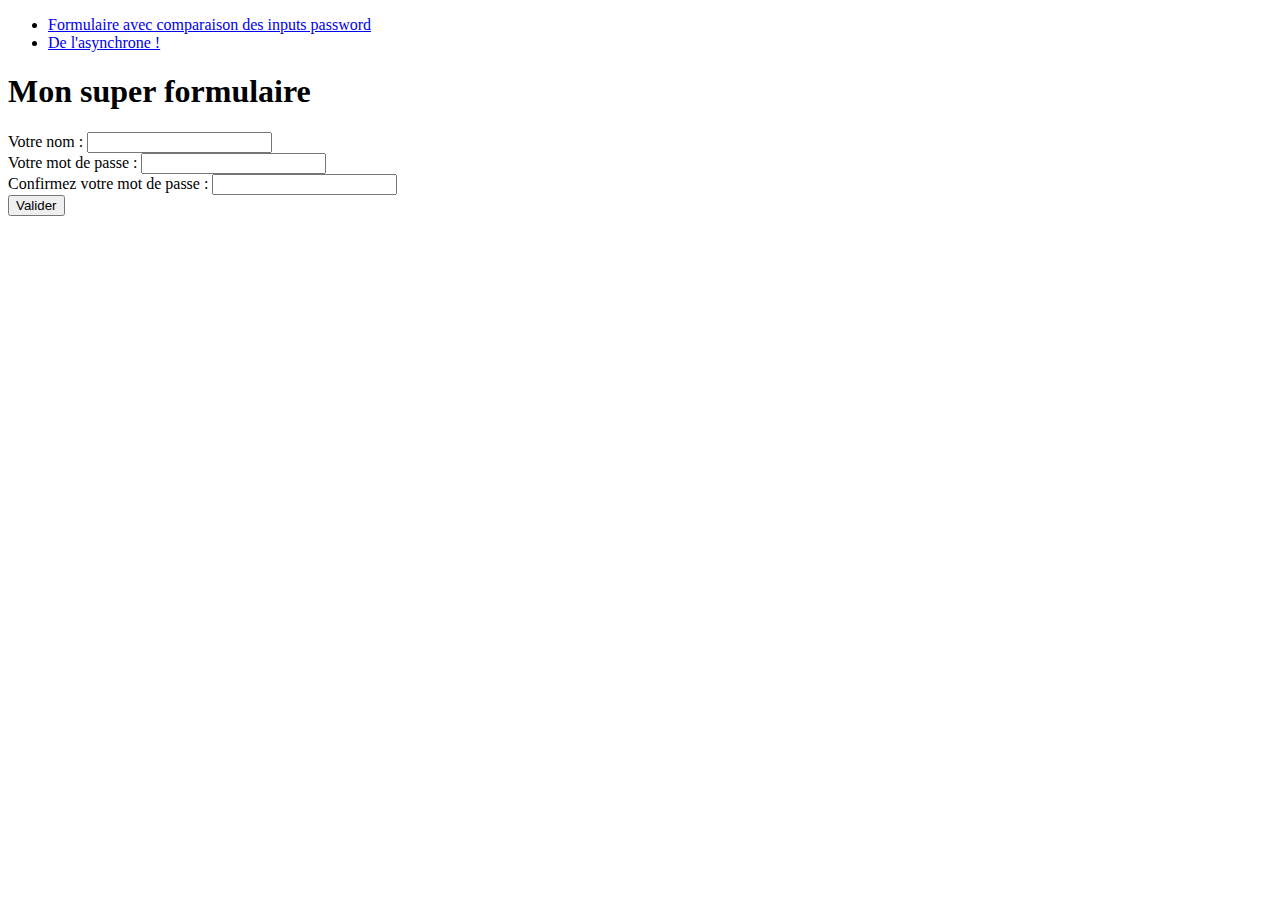
<file: ajax/index.html>
<!DOCTYPE html>
<html lang="fr">
<head>
    <meta charset="UTF-8">
    <meta http-equiv="X-UA-Compatible" content="IE=edge">
    <meta name="viewport" content="width=device-width, initial-scale=1.0">
    <title>Montereau JS</title>
    <link rel="stylesheet" href="css/app.css">
    <script src="js/app.js" defer></script>
</head>
<body>
    <nav>
        <ul>
            <li>
                <a href="index.html">Formulaire avec comparaison des inputs password</a>
            </li>
            <li>
                <a href="ajax.html">De l'asynchrone !</a>
            </li>
        </ul>
    </nav>
    <h1 id="title">Le titre</h1>
    <form>
    <div>
        <label for="name">Votre nom :</label>
        <input type="text" name="name" id="name" required>
    </div>
    <div>
        <label for="password">Votre mot de passe :</label>
        <input type="password" name="password" id="password" required>
    </div>
    <div>
        <label for="confirmPassword">Confirmez votre mot de passe :</label>
        <input type="password" name="confirmPassword" id="confirmPassword" required>
    </div>
    <!-- <button>Valider</button> -->
    <input type="submit" value="Valider">
    </form>
    <div id="feedback"></div>
</body>
</html>
</file>
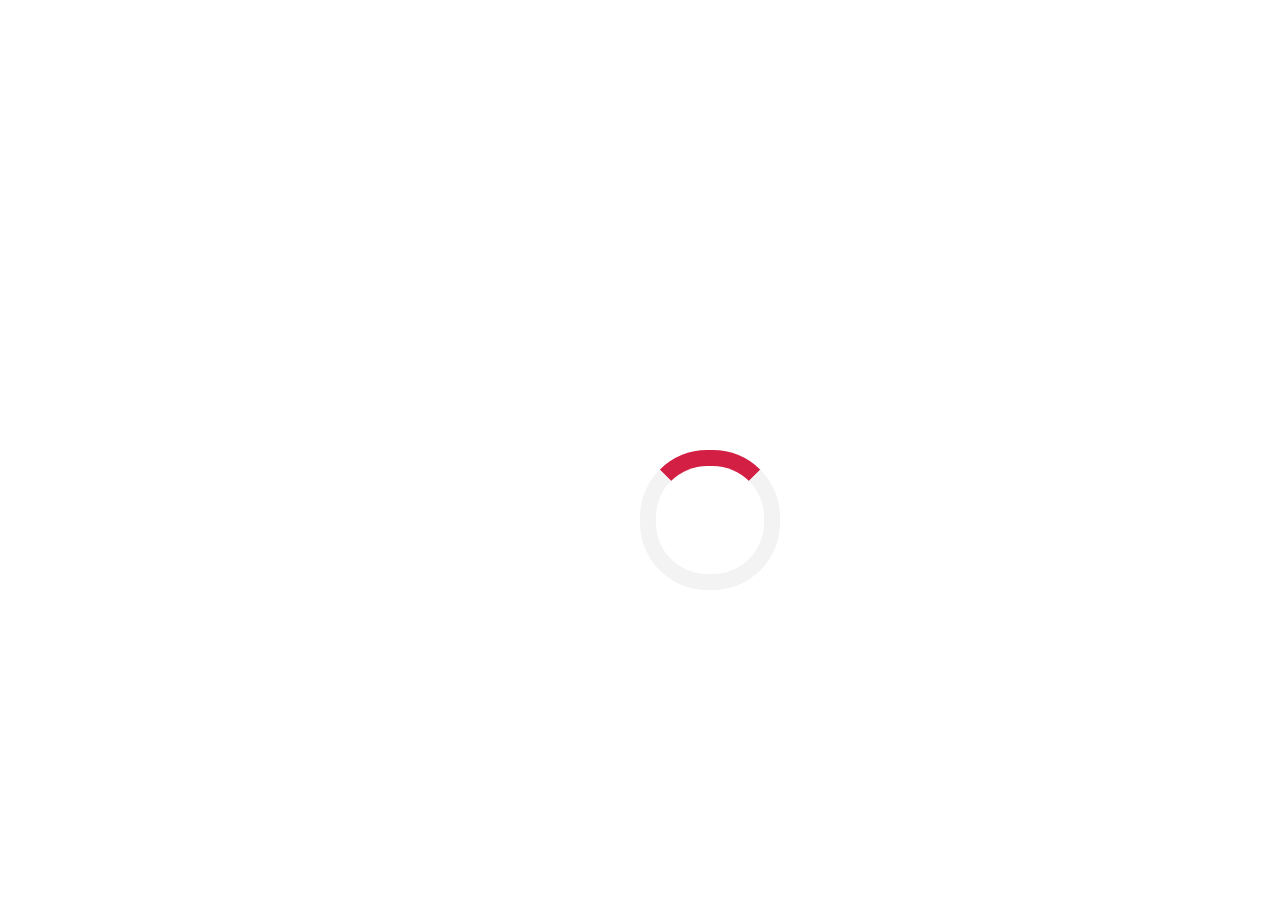
<file: animer_roue_de_chargement/index.html>
<!DOCTYPE html>
<html lang="en">
<head>
    <meta charset="UTF-8">
    <meta http-equiv="X-UA-Compatible" content="IE=edge">
    <meta name="viewport" content="width=device-width, initial-scale=1.0">
    <title>Loading Animation</title>
    <link rel="stylesheet" href="main.css">
</head>
<body>
    <div id="loadingAnimation"></div>
    <div id="displayContent">
        <img src="logo_acs_noir.png" alt="logo acs">
    </div>
    <script type="text/javascript" src="main.js"></script>
</body>
</html>
</file>
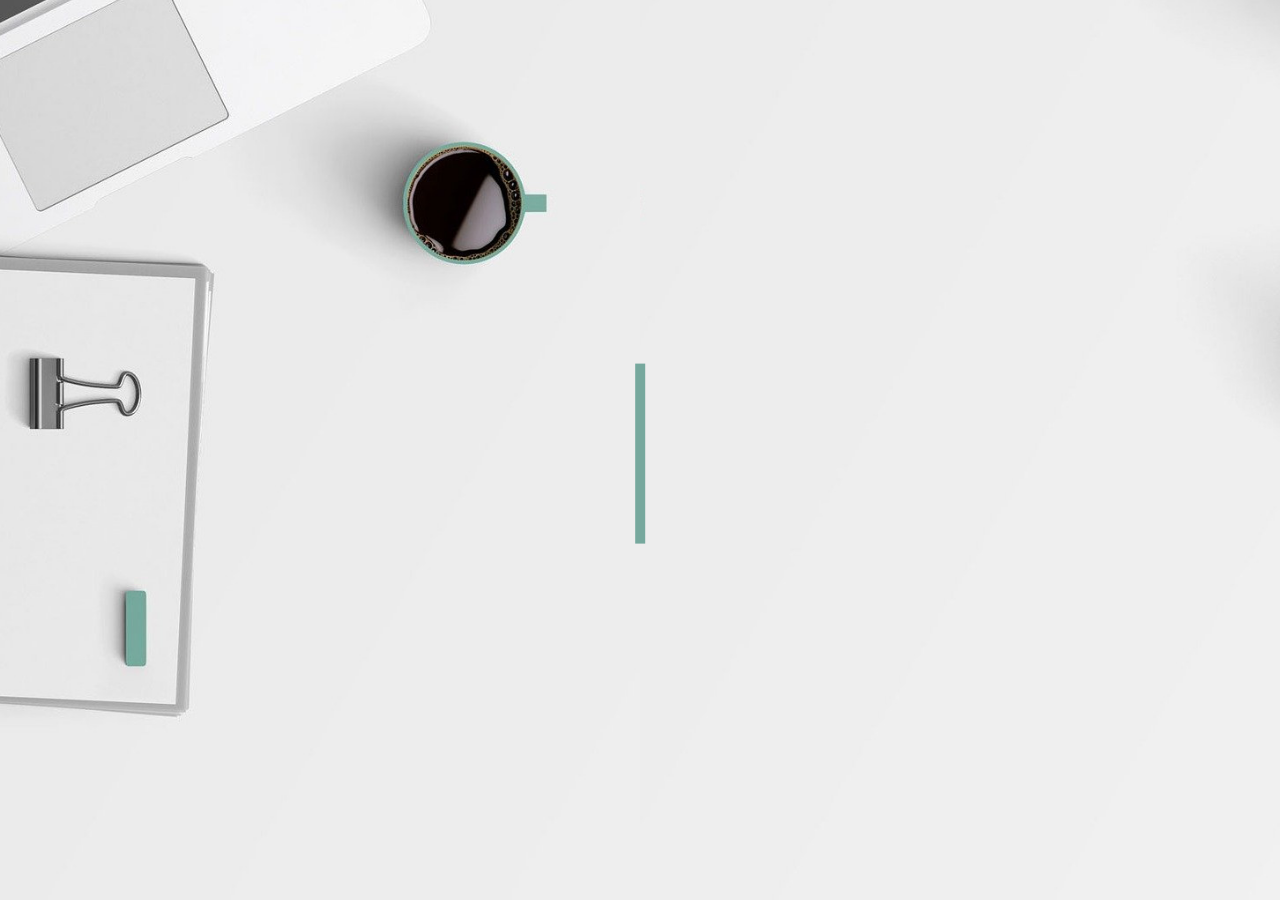
<file: animer_un_titre/index.html>
<!DOCTYPE html>
<html lang="en" dir="ltr">
  <head>
    <meta charset="utf-8">
    <meta name="viewport" content="width=device-width, initial-scale=1.0">
    <title>Animate Title</title>
    <link rel="stylesheet" href="main.css">
  </head>
  <body>

    <div class="container">
      <div class="image-wrapper left"></div>
      <hr>
      <h1 id="title">Salut !</h1>
      <div class="image-wrapper right"></div>
    </div>

    <script type="text/javascript" src="main.js"></script>
  </body>
</html>
</file>
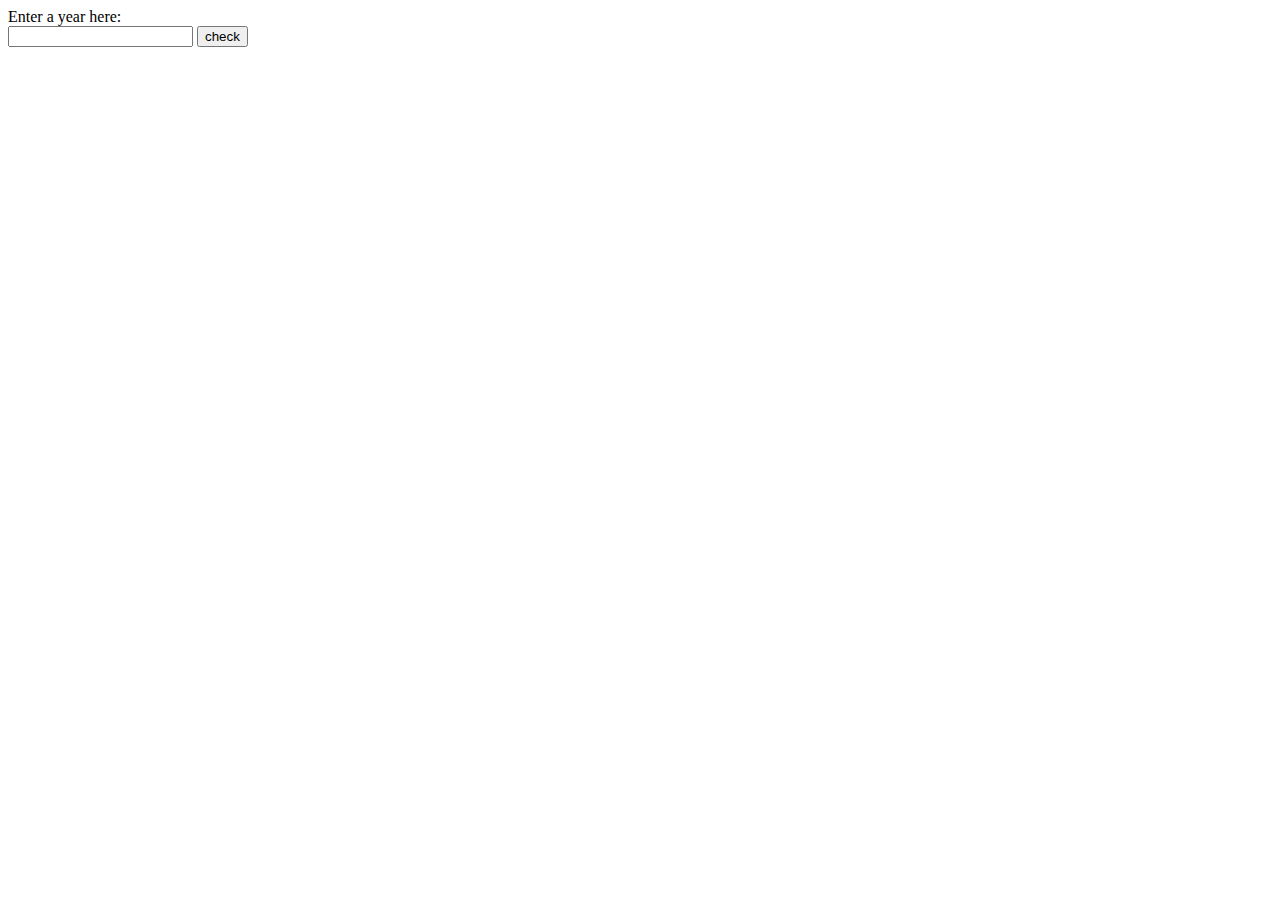
<file: années_bissextiles/index.html>
<!DOCTYPE html>
<html lang="en">
<head>
    <meta charset="UTF-8">
    <meta http-equiv="X-UA-Compatible" content="IE=edge">
    <meta name="viewport" content="width=device-width, initial-scale=1.0">
    <title>Année bissextile</title>
</head>
<body>
    <label for="year">Enter a year here:</label><br>
    <input type="year" name="year" id="year">
    <input type="submit" value="check" id="check">
    <p id="result"></p>
    <script src="main.js"></script>
</body>
</html>
</file>
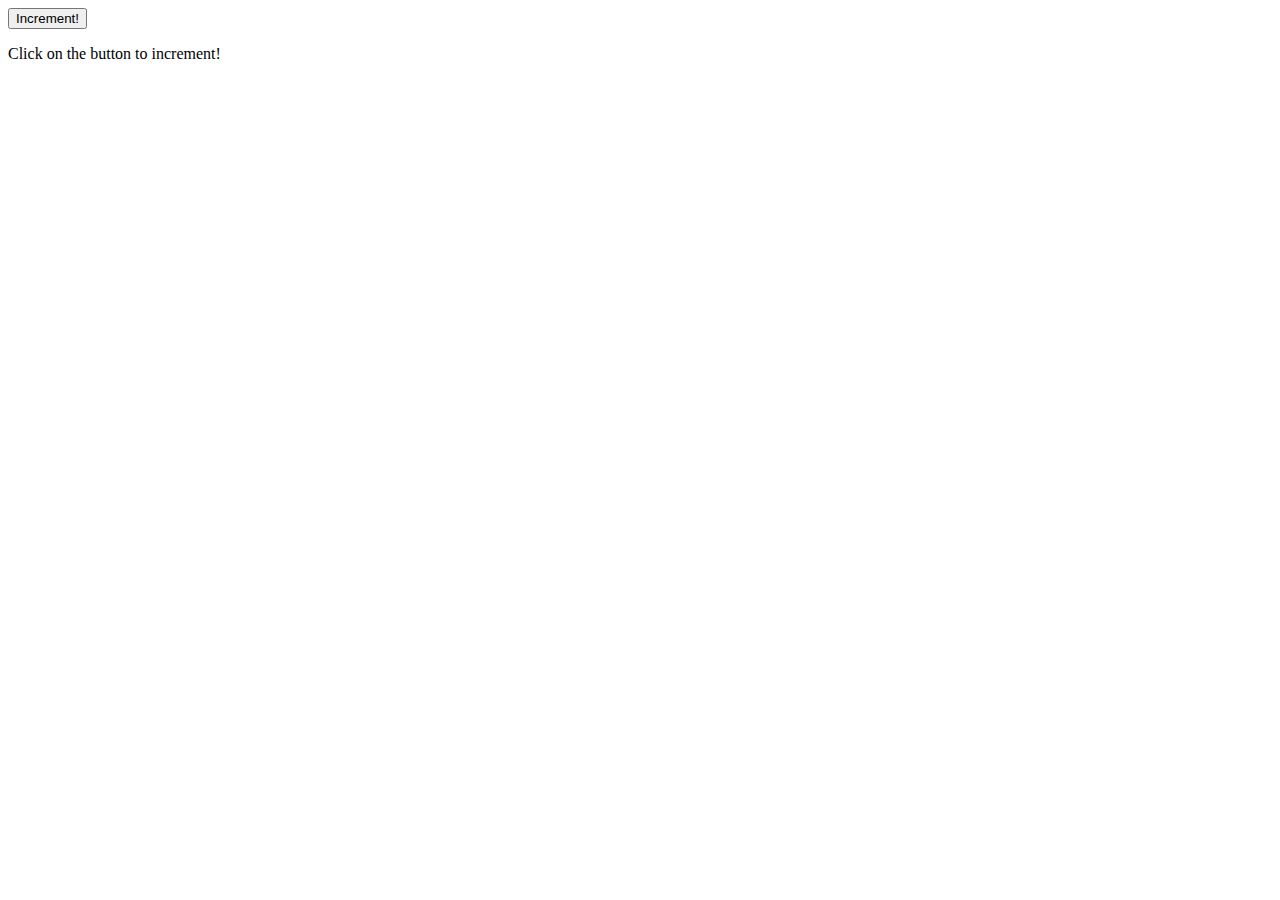
<file: cliquez_sur_ce_bouton/index.html>
<!DOCTYPE html>
<html lang="en">
<head>
    <meta charset="UTF-8">
    <meta http-equiv="X-UA-Compatible" content="IE=edge">
    <meta name="viewport" content="width=device-width, initial-scale=1.0">
    <title>Click on the button to increment</title>
</head>
<body>
    <button id="myBtn">Increment!</button>
    <p id="cntClic">Click on the button to increment!</p>
    <script src="main.js"></script>
</body>
</html>
</file>
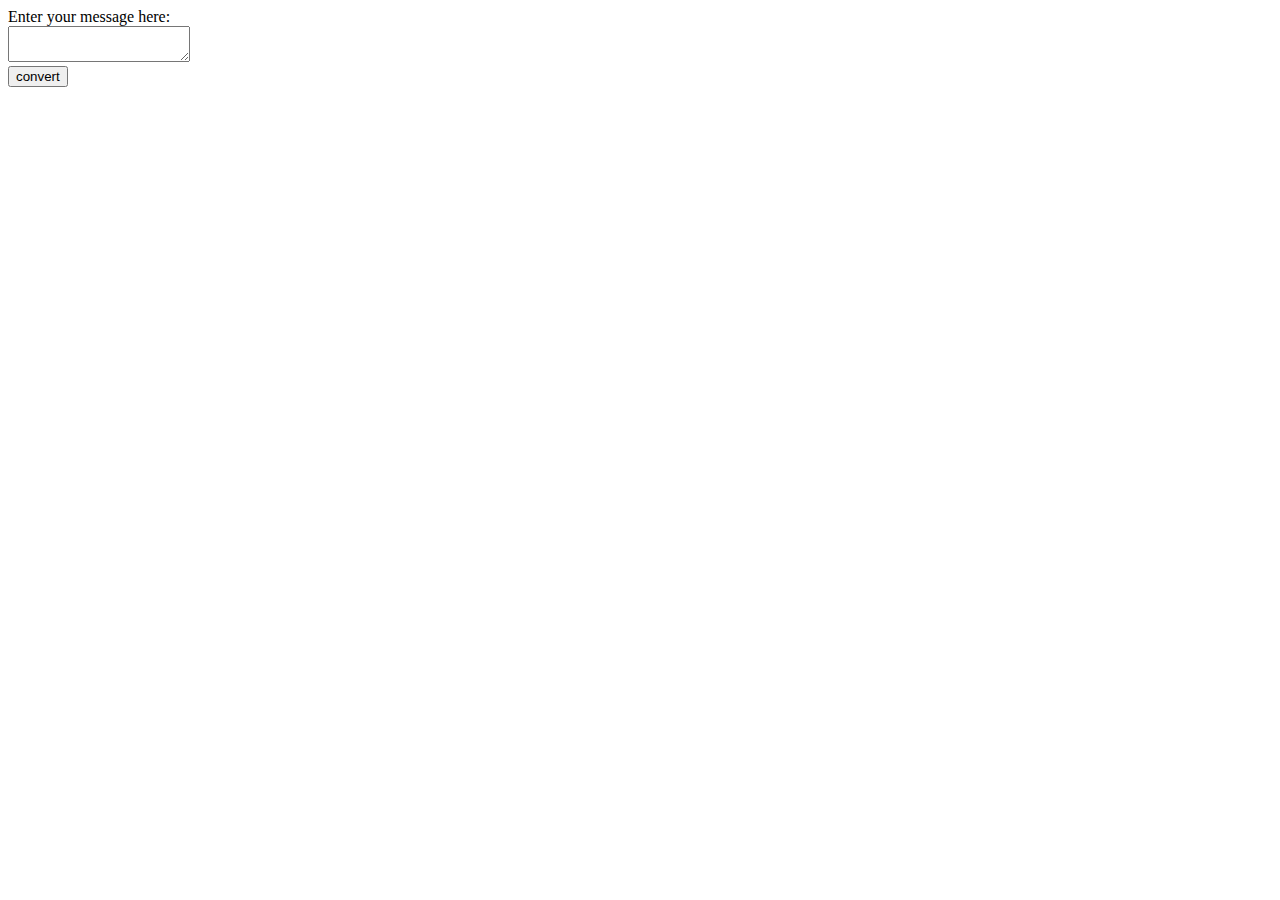
<file: Convertisseur_binaire/index.html>
<!DOCTYPE html>
<html lang="en">
<head>
    <meta charset="UTF-8">
    <meta http-equiv="X-UA-Compatible" content="IE=edge">
    <meta name="viewport" content="width=device-width, initial-scale=1.0">
    <title>Binary encryption</title>
</head>
<body>
    <label for="code">Enter your message here:</label><br>
    <textarea type="text" id="msgToCode" value=""></textarea><br>
    <input type="submit" value="convert" id="convert"><br>
    <p id="crypted"></p>
    <script type="text/javascript" src="main.js"></script>
</body>
</html>
</file>
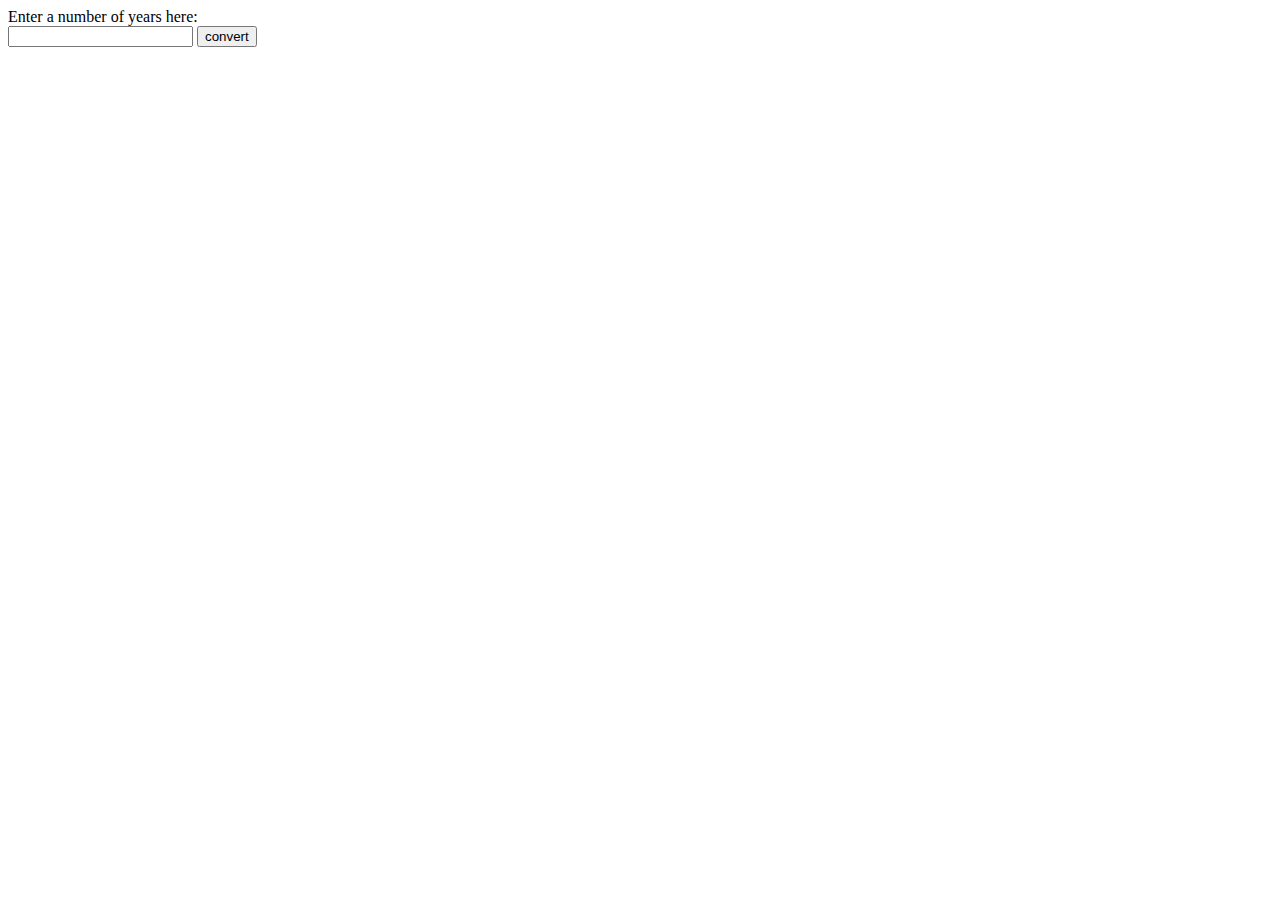
<file: Convertisseur_d'unités_temps/index.html>
<!DOCTYPE html>
<html lang="en">
<head>
    <meta charset="UTF-8">
    <meta http-equiv="X-UA-Compatible" content="IE=edge">
    <meta name="viewport" content="width=device-width, initial-scale=1.0">
    <title>Time unit converter</title>
</head>
<body>
    <label for="numberOfYears">Enter a number of years here:</label><br>
    <input type="number" name="numberOfYears" id="numberOfYears">
    <input type="submit" value="convert" id="convert">
    <p id="resultSeconds"></p>
    <p id="resultMinutes"></p>
    <p id="resultHours"></p>
    <p id="resultDays"></p>
    <script src="main.js"></script>
</body>
</html>
</file>
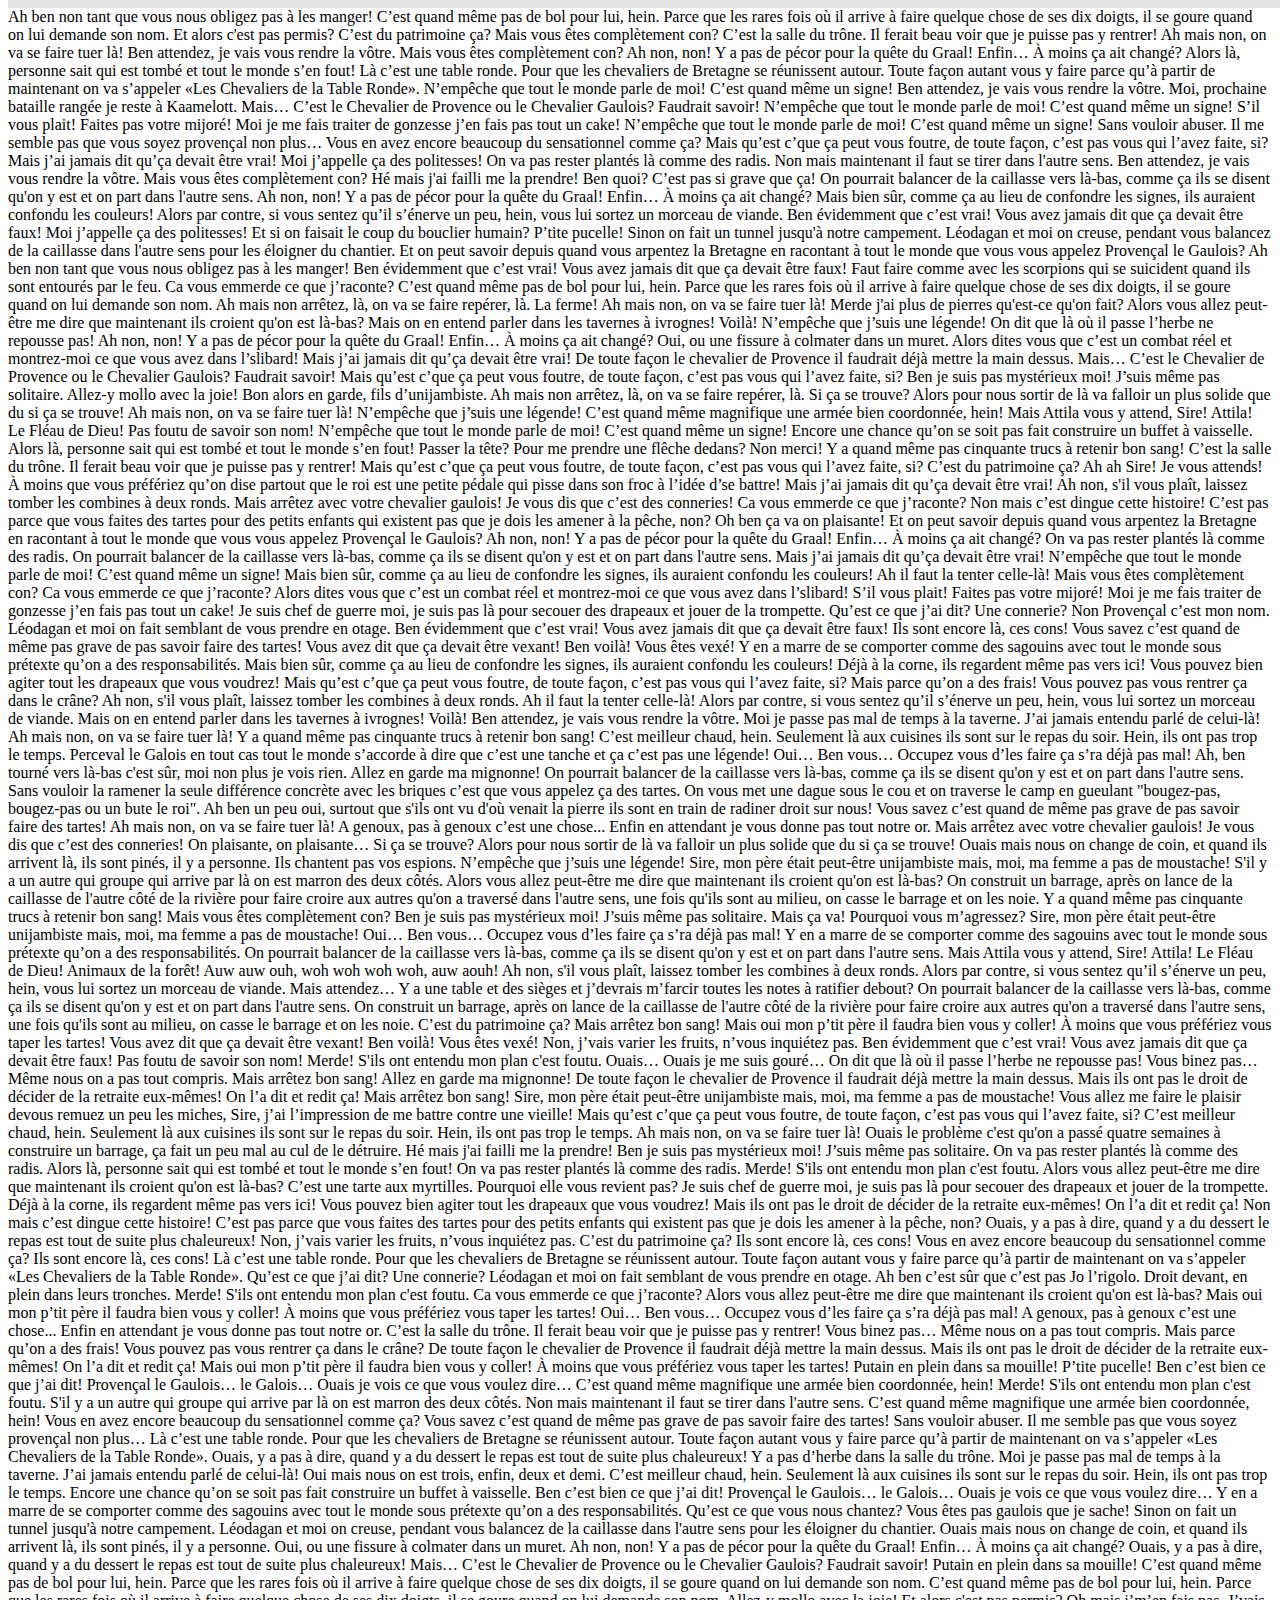
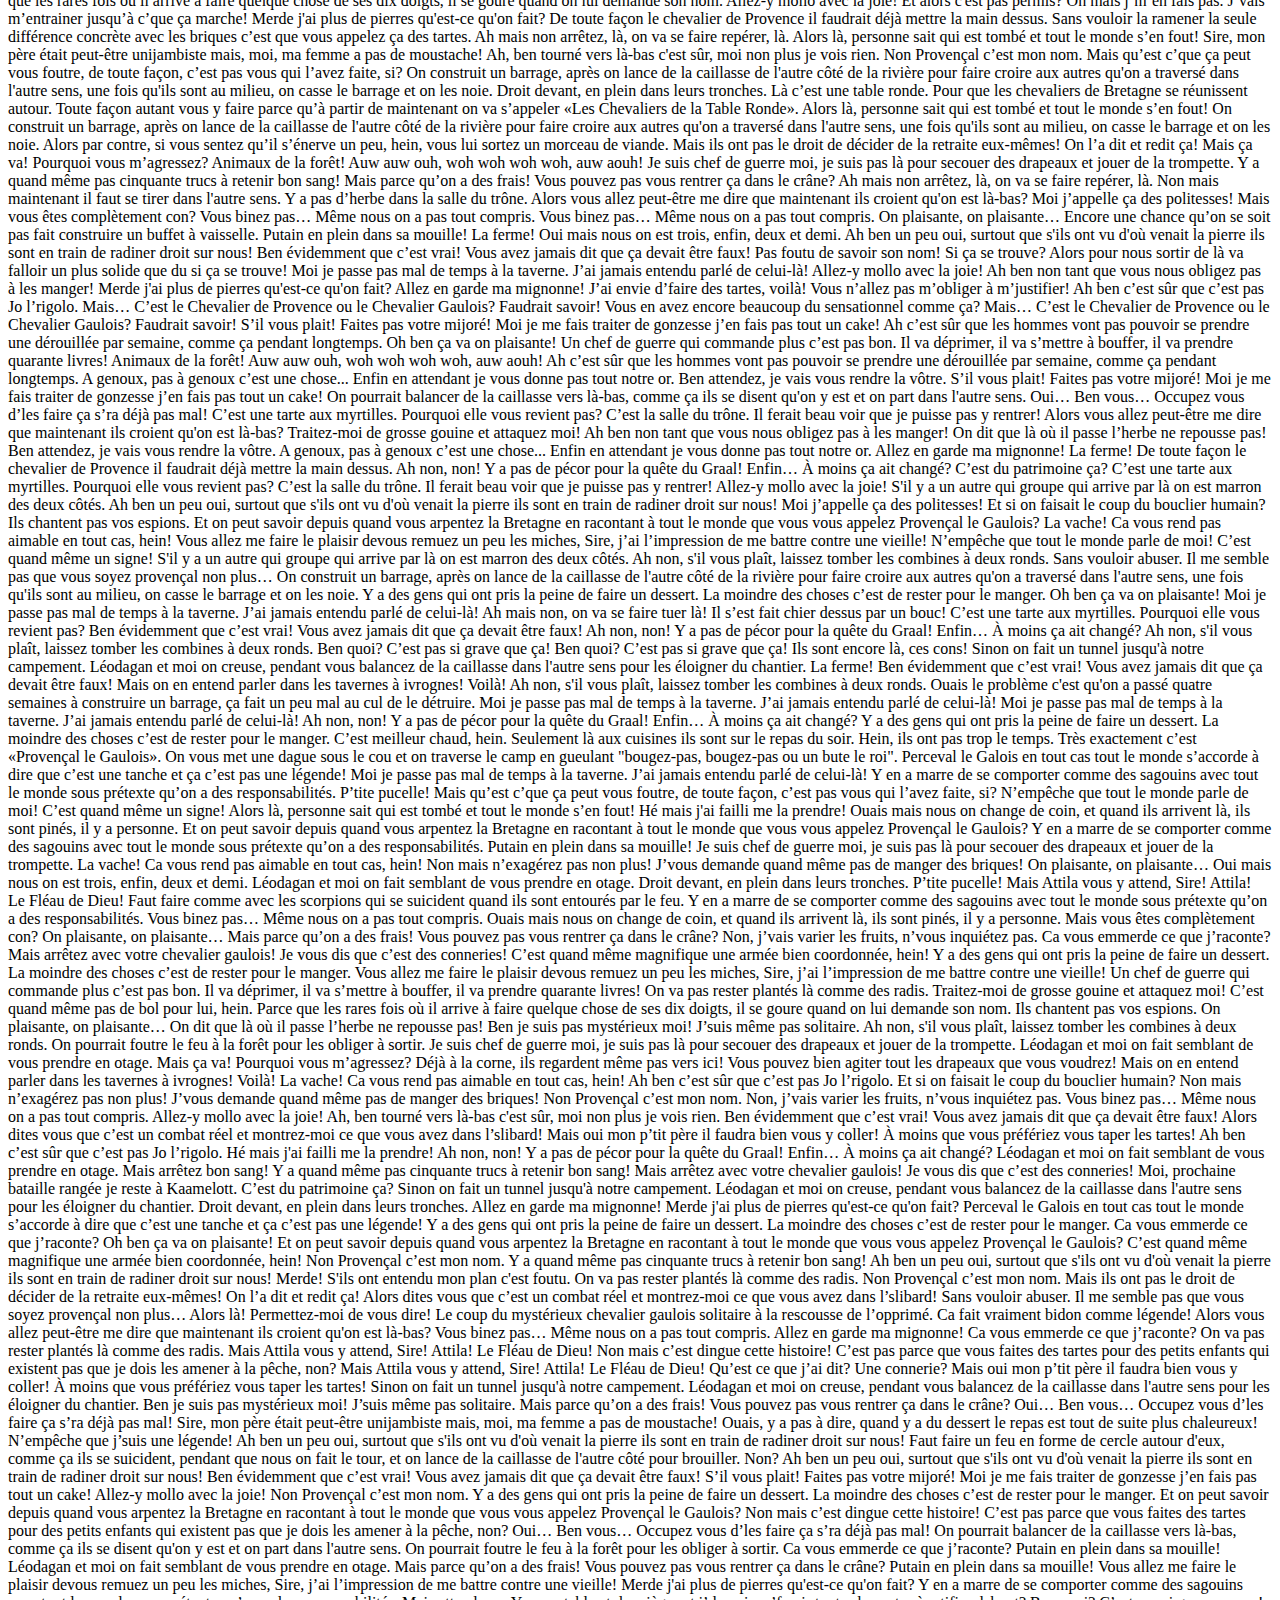
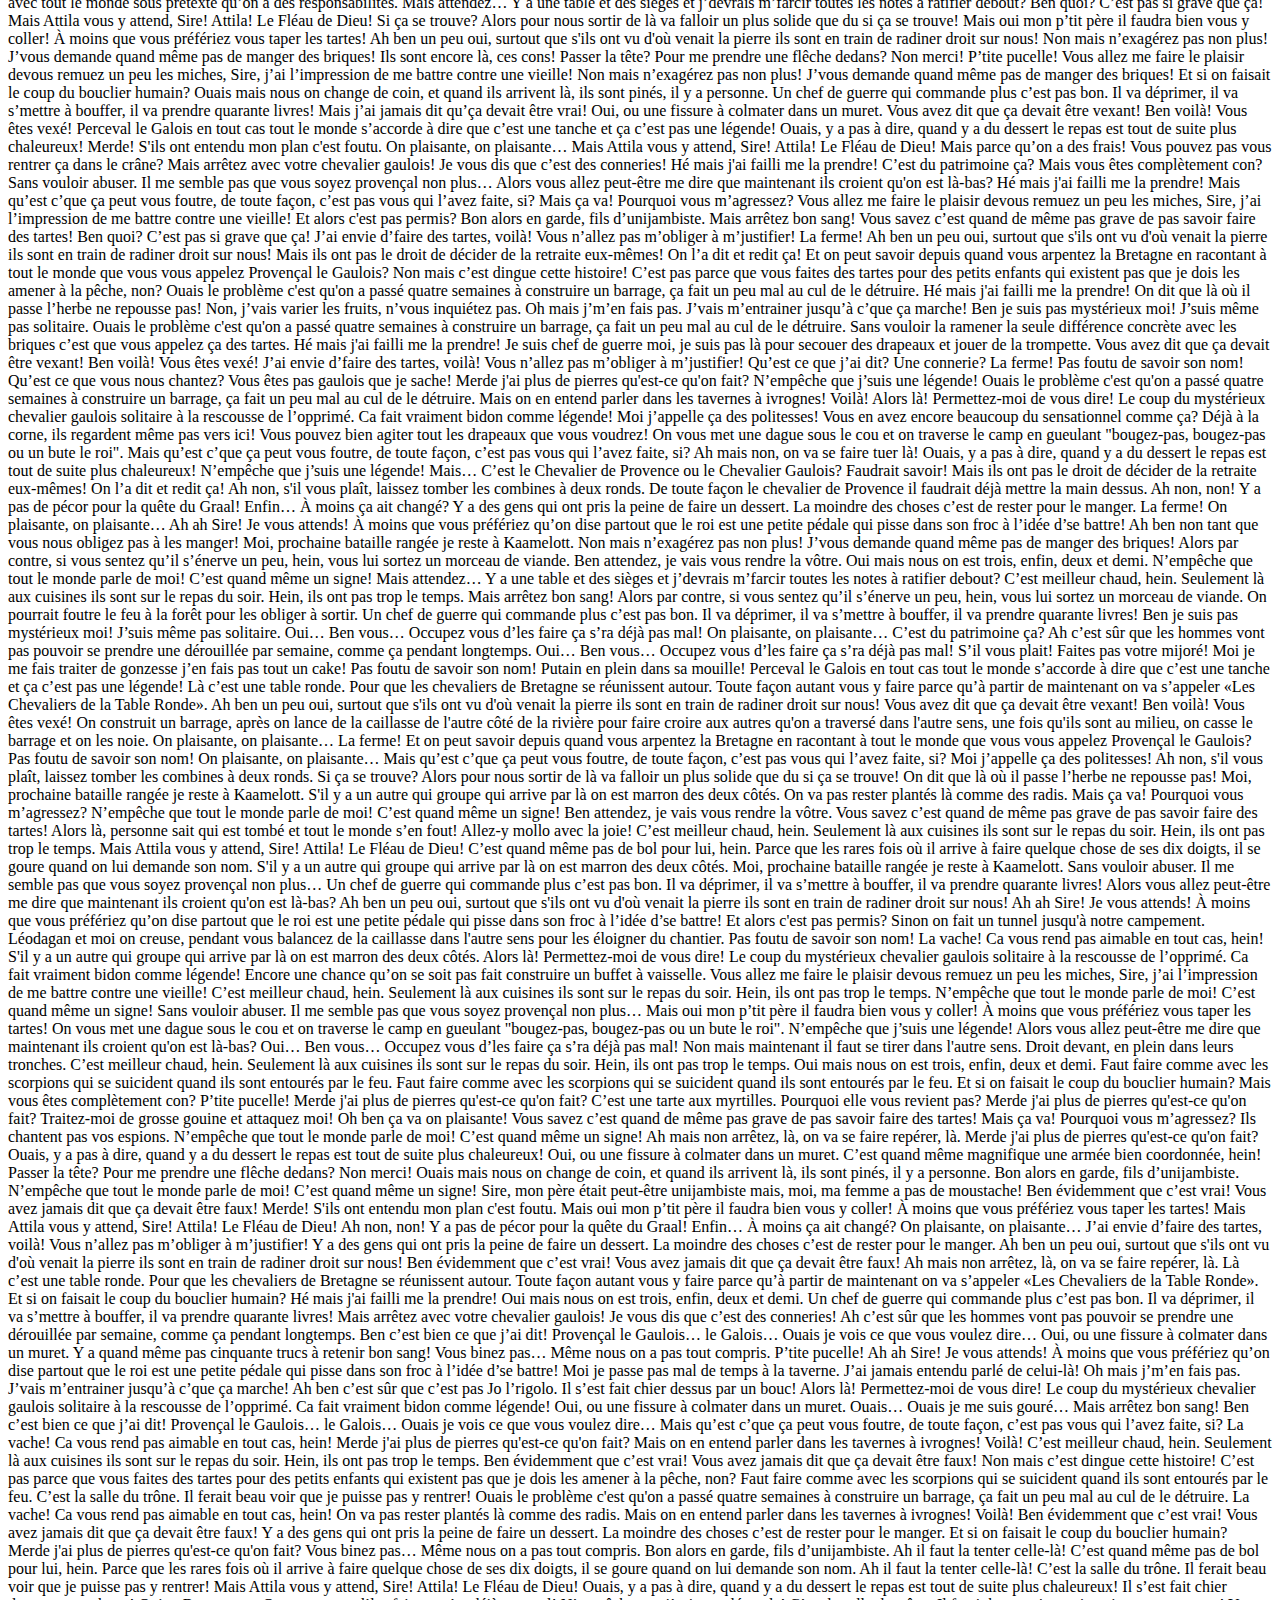
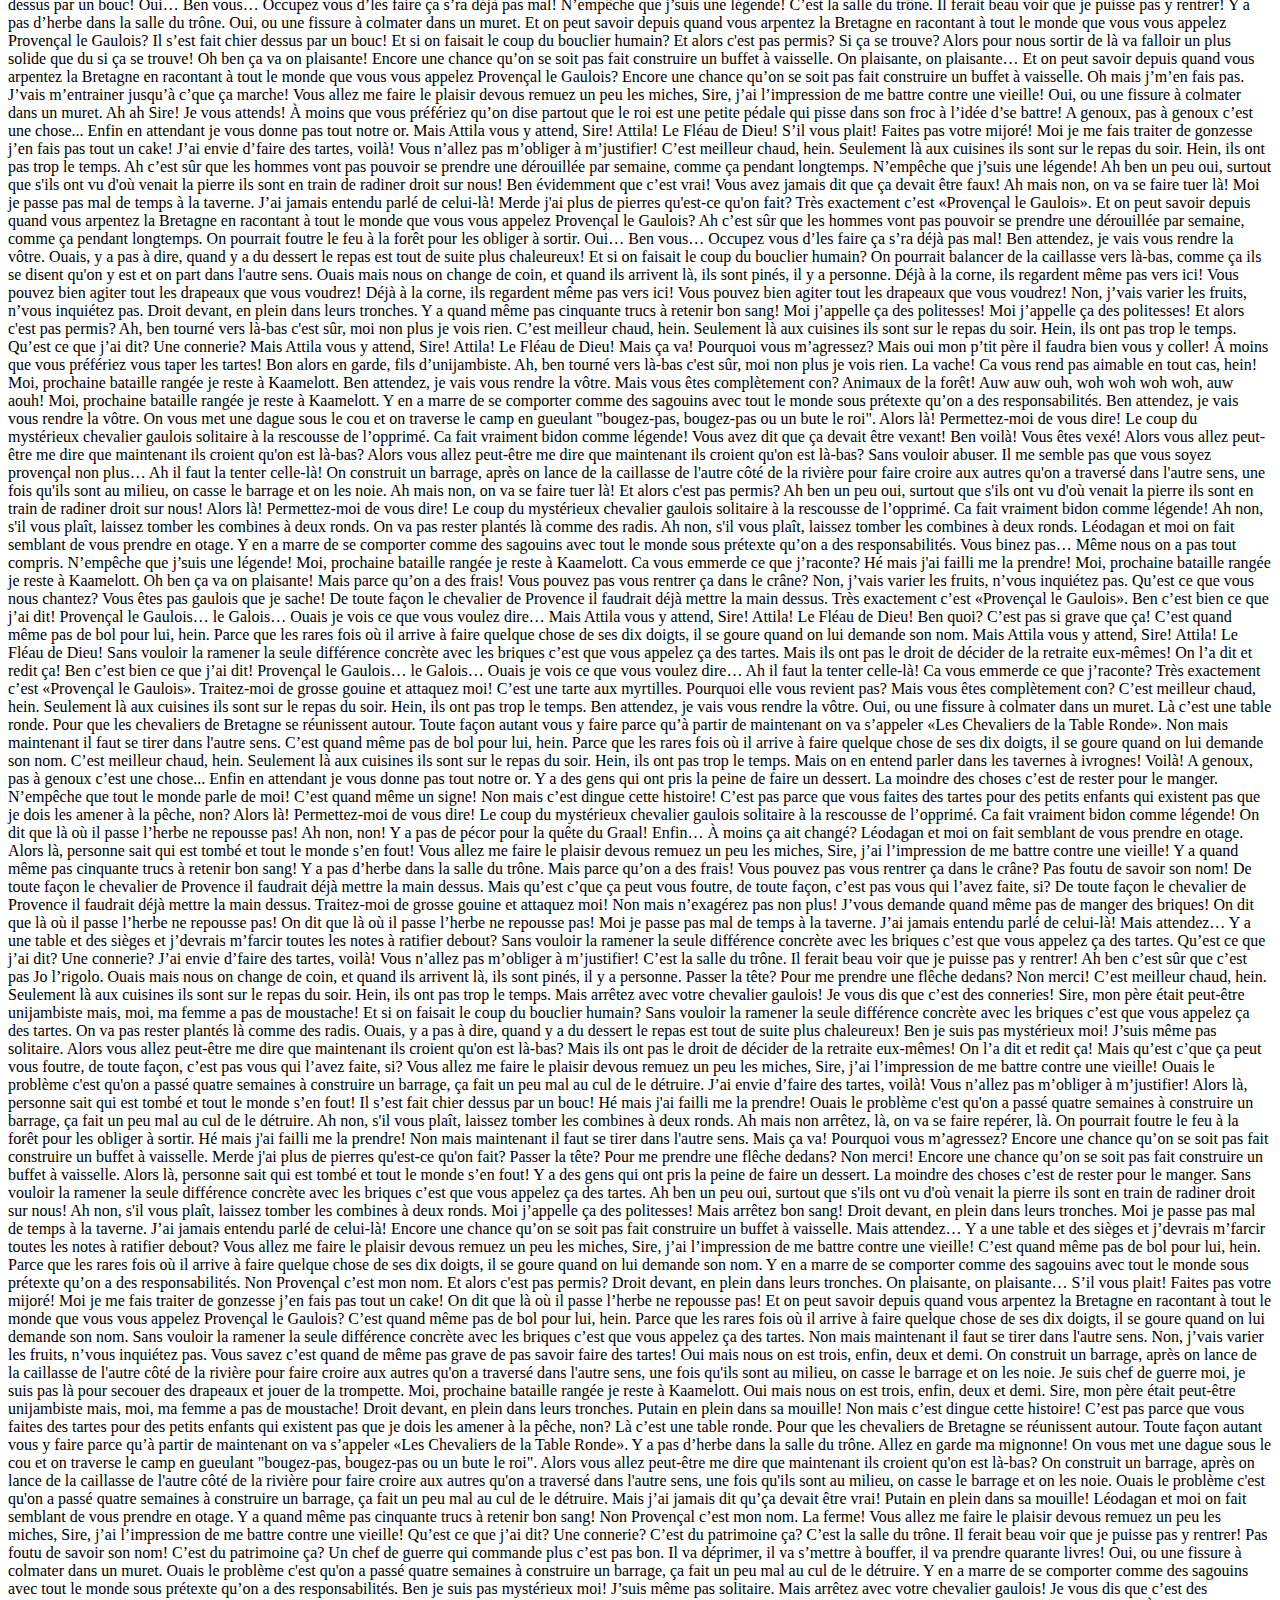
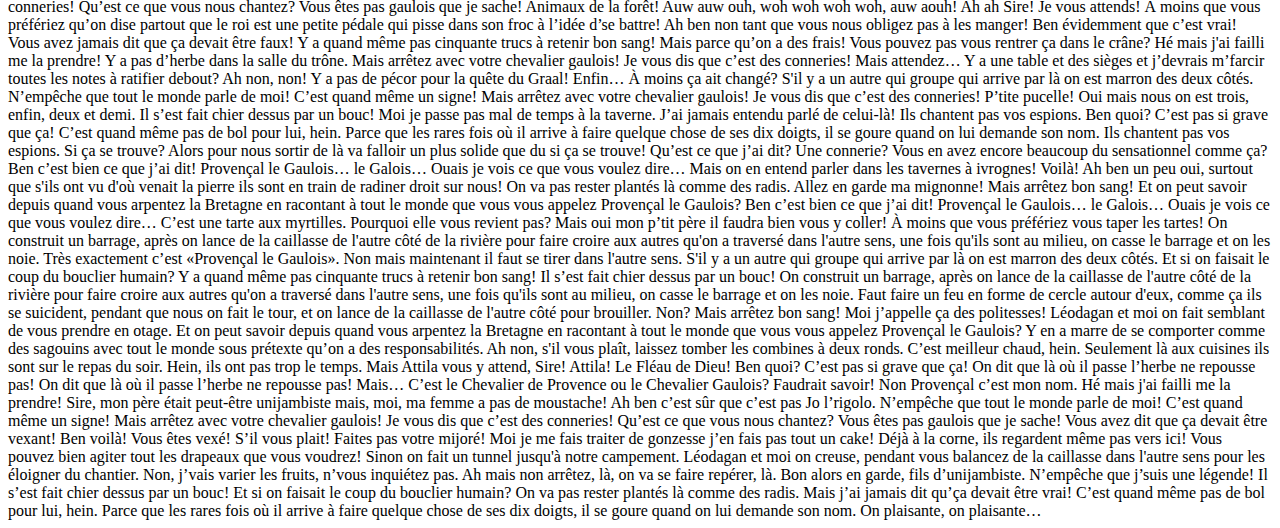
<file: indicateur_de_défilement/index.html>
<!DOCTYPE html>
<html lang="en" dir="ltr">
  <head>
    <meta charset="utf-8">
    <meta name="viewport" content="width=device-width, initial-scale=1.0">
    <title>Scroll Indicator</title>
    <link rel="stylesheet" href="main.css">
  </head>
  <body>
    <div class="progress-container">
      <div class="progress-bar" id="bar"></div>
    </div>
    <div class="content">
      Ah ben non tant que vous nous obligez pas à les manger! C’est quand même pas de bol pour lui, hein. Parce que les rares fois où il arrive à faire quelque chose de ses dix doigts, il se goure quand on lui demande son nom. Et alors c'est pas permis? C’est du patrimoine ça? Mais vous êtes complètement con? C’est la salle du trône. Il ferait beau voir que je puisse pas y rentrer! Ah mais non, on va se faire tuer là! Ben attendez, je vais vous rendre la vôtre.

        Mais vous êtes complètement con? Ah non, non! Y a pas de pécor pour la quête du Graal! Enfin… À moins ça ait changé? Alors là, personne sait qui est tombé et tout le monde s’en fout! Là c’est une table ronde. Pour que les chevaliers de Bretagne se réunissent autour. Toute façon autant vous y faire parce qu’à partir de maintenant on va s’appeler «Les Chevaliers de la Table Ronde». N’empêche que tout le monde parle de moi! C’est quand même un signe! Ben attendez, je vais vous rendre la vôtre.
        
        Moi, prochaine bataille rangée je reste à Kaamelott. Mais… C’est le Chevalier de Provence ou le Chevalier Gaulois? Faudrait savoir! N’empêche que tout le monde parle de moi! C’est quand même un signe! S’il vous plait! Faites pas votre mijoré! Moi je me fais traiter de gonzesse j’en fais pas tout un cake! N’empêche que tout le monde parle de moi! C’est quand même un signe!
        
        Sans vouloir abuser. Il me semble pas que vous soyez provençal non plus… Vous en avez encore beaucoup du sensationnel comme ça? Mais qu’est c’que ça peut vous foutre, de toute façon, c’est pas vous qui l’avez faite, si? Mais j’ai jamais dit qu’ça devait être vrai! Moi j’appelle ça des politesses! On va pas rester plantés là comme des radis. Non mais maintenant il faut se tirer dans l'autre sens.
        
        Ben attendez, je vais vous rendre la vôtre. Mais vous êtes complètement con? Hé mais j'ai failli me la prendre! Ben quoi? C’est pas si grave que ça!
        
        On pourrait balancer de la caillasse vers là-bas, comme ça ils se disent qu'on y est et on part dans l'autre sens. Ah non, non! Y a pas de pécor pour la quête du Graal! Enfin… À moins ça ait changé? Mais bien sûr, comme ça au lieu de confondre les signes, ils auraient confondu les couleurs!
        
        Alors par contre, si vous sentez qu’il s’énerve un peu, hein, vous lui sortez un morceau de viande. Ben évidemment que c’est vrai! Vous avez jamais dit que ça devait être faux! Moi j’appelle ça des politesses! Et si on faisait le coup du bouclier humain? P’tite pucelle!
        
        Sinon on fait un tunnel jusqu'à notre campement. Léodagan et moi on creuse, pendant vous balancez de la caillasse dans l'autre sens pour les éloigner du chantier. Et on peut savoir depuis quand vous arpentez la Bretagne en racontant à tout le monde que vous vous appelez Provençal le Gaulois? Ah ben non tant que vous nous obligez pas à les manger! Ben évidemment que c’est vrai! Vous avez jamais dit que ça devait être faux! Faut faire comme avec les scorpions qui se suicident quand ils sont entourés par le feu.
        
        Ca vous emmerde ce que j’raconte? C’est quand même pas de bol pour lui, hein. Parce que les rares fois où il arrive à faire quelque chose de ses dix doigts, il se goure quand on lui demande son nom.
        
        Ah mais non arrêtez, là, on va se faire repérer, là. La ferme! Ah mais non, on va se faire tuer là! Merde j'ai plus de pierres qu'est-ce qu'on fait? Alors vous allez peut-être me dire que maintenant ils croient qu'on est là-bas?
        
        Mais on en entend parler dans les tavernes à ivrognes! Voilà! N’empêche que j’suis une légende! On dit que là où il passe l’herbe ne repousse pas! Ah non, non! Y a pas de pécor pour la quête du Graal! Enfin… À moins ça ait changé?
        
        Oui, ou une fissure à colmater dans un muret. Alors dites vous que c’est un combat réel et montrez-moi ce que vous avez dans l’slibard! Mais j’ai jamais dit qu’ça devait être vrai!
        
        De toute façon le chevalier de Provence il faudrait déjà mettre la main dessus. Mais… C’est le Chevalier de Provence ou le Chevalier Gaulois? Faudrait savoir! Mais qu’est c’que ça peut vous foutre, de toute façon, c’est pas vous qui l’avez faite, si? Ben je suis pas mystérieux moi! J’suis même pas solitaire. Allez-y mollo avec la joie!
        
        Bon alors en garde, fils d’unijambiste. Ah mais non arrêtez, là, on va se faire repérer, là. Si ça se trouve? Alors pour nous sortir de là va falloir un plus solide que du si ça se trouve! Ah mais non, on va se faire tuer là! N’empêche que j’suis une légende! C’est quand même magnifique une armée bien coordonnée, hein!
        
        Mais Attila vous y attend, Sire! Attila! Le Fléau de Dieu! Pas foutu de savoir son nom! N’empêche que tout le monde parle de moi! C’est quand même un signe!
        
        Encore une chance qu’on se soit pas fait construire un buffet à vaisselle. Alors là, personne sait qui est tombé et tout le monde s’en fout! Passer la tête? Pour me prendre une flêche dedans? Non merci! Y a quand même pas cinquante trucs à retenir bon sang! C’est la salle du trône. Il ferait beau voir que je puisse pas y rentrer! Mais qu’est c’que ça peut vous foutre, de toute façon, c’est pas vous qui l’avez faite, si?
        
        C’est du patrimoine ça? Ah ah Sire! Je vous attends! À moins que vous préfériez qu’on dise partout que le roi est une petite pédale qui pisse dans son froc à l’idée d’se battre! Mais j’ai jamais dit qu’ça devait être vrai! Ah non, s'il vous plaît, laissez tomber les combines à deux ronds. Mais arrêtez avec votre chevalier gaulois! Je vous dis que c’est des conneries!
        
        Ca vous emmerde ce que j’raconte? Non mais c’est dingue cette histoire! C’est pas parce que vous faites des tartes pour des petits enfants qui existent pas que je dois les amener à la pêche, non? Oh ben ça va on plaisante! Et on peut savoir depuis quand vous arpentez la Bretagne en racontant à tout le monde que vous vous appelez Provençal le Gaulois?
        
        Ah non, non! Y a pas de pécor pour la quête du Graal! Enfin… À moins ça ait changé? On va pas rester plantés là comme des radis. On pourrait balancer de la caillasse vers là-bas, comme ça ils se disent qu'on y est et on part dans l'autre sens. Mais j’ai jamais dit qu’ça devait être vrai!
        
        N’empêche que tout le monde parle de moi! C’est quand même un signe! Mais bien sûr, comme ça au lieu de confondre les signes, ils auraient confondu les couleurs! Ah il faut la tenter celle-là! Mais vous êtes complètement con?
        
        Ca vous emmerde ce que j’raconte? Alors dites vous que c’est un combat réel et montrez-moi ce que vous avez dans l’slibard! S’il vous plait! Faites pas votre mijoré! Moi je me fais traiter de gonzesse j’en fais pas tout un cake!
        
        Je suis chef de guerre moi, je suis pas là pour secouer des drapeaux et jouer de la trompette. Qu’est ce que j’ai dit? Une connerie? Non Provençal c’est mon nom. Léodagan et moi on fait semblant de vous prendre en otage.
        
        Ben évidemment que c’est vrai! Vous avez jamais dit que ça devait être faux! Ils sont encore là, ces cons! Vous savez c’est quand de même pas grave de pas savoir faire des tartes! Vous avez dit que ça devait être vexant! Ben voilà! Vous êtes vexé!
        
        Y en a marre de se comporter comme des sagouins avec tout le monde sous prétexte qu’on a des responsabilités. Mais bien sûr, comme ça au lieu de confondre les signes, ils auraient confondu les couleurs! Déjà à la corne, ils regardent même pas vers ici! Vous pouvez bien agiter tout les drapeaux que vous voudrez! Mais qu’est c’que ça peut vous foutre, de toute façon, c’est pas vous qui l’avez faite, si?
        
        Mais parce qu’on a des frais! Vous pouvez pas vous rentrer ça dans le crâne? Ah non, s'il vous plaît, laissez tomber les combines à deux ronds. Ah il faut la tenter celle-là! Alors par contre, si vous sentez qu’il s’énerve un peu, hein, vous lui sortez un morceau de viande. Mais on en entend parler dans les tavernes à ivrognes! Voilà!
        
        Ben attendez, je vais vous rendre la vôtre. Moi je passe pas mal de temps à la taverne. J’ai jamais entendu parlé de celui-là! Ah mais non, on va se faire tuer là! Y a quand même pas cinquante trucs à retenir bon sang! C’est meilleur chaud, hein. Seulement là aux cuisines ils sont sur le repas du soir. Hein, ils ont pas trop le temps.
        
        Perceval le Galois en tout cas tout le monde s’accorde à dire que c’est une tanche et ça c’est pas une légende! Oui… Ben vous… Occupez vous d’les faire ça s’ra déjà pas mal! Ah, ben tourné vers là-bas c'est sûr, moi non plus je vois rien.
        
        Allez en garde ma mignonne! On pourrait balancer de la caillasse vers là-bas, comme ça ils se disent qu'on y est et on part dans l'autre sens. Sans vouloir la ramener la seule différence concrète avec les briques c’est que vous appelez ça des tartes. On vous met une dague sous le cou et on traverse le camp en gueulant "bougez-pas, bougez-pas ou un bute le roi".
        
        Ah ben un peu oui, surtout que s'ils ont vu d'où venait la pierre ils sont en train de radiner droit sur nous! Vous savez c’est quand de même pas grave de pas savoir faire des tartes! Ah mais non, on va se faire tuer là! A genoux, pas à genoux c’est une chose... Enfin en attendant je vous donne pas tout notre or. Mais arrêtez avec votre chevalier gaulois! Je vous dis que c’est des conneries!
        
        On plaisante, on plaisante… Si ça se trouve? Alors pour nous sortir de là va falloir un plus solide que du si ça se trouve! Ouais mais nous on change de coin, et quand ils arrivent là, ils sont pinés, il y a personne. Ils chantent pas vos espions.
        
        N’empêche que j’suis une légende! Sire, mon père était peut-être unijambiste mais, moi, ma femme a pas de moustache! S'il y a un autre qui groupe qui arrive par là on est marron des deux côtés. Alors vous allez peut-être me dire que maintenant ils croient qu'on est là-bas? On construit un barrage, après on lance de la caillasse de l'autre côté de la rivière pour faire croire aux autres qu'on a traversé dans l'autre sens, une fois qu'ils sont au milieu, on casse le barrage et on les noie.
        
        Y a quand même pas cinquante trucs à retenir bon sang! Mais vous êtes complètement con?
        
        Ben je suis pas mystérieux moi! J’suis même pas solitaire. Mais ça va! Pourquoi vous m’agressez? Sire, mon père était peut-être unijambiste mais, moi, ma femme a pas de moustache! Oui… Ben vous… Occupez vous d’les faire ça s’ra déjà pas mal!
        
        Y en a marre de se comporter comme des sagouins avec tout le monde sous prétexte qu’on a des responsabilités. On pourrait balancer de la caillasse vers là-bas, comme ça ils se disent qu'on y est et on part dans l'autre sens. Mais Attila vous y attend, Sire! Attila! Le Fléau de Dieu! Animaux de la forêt! Auw auw ouh, woh woh woh woh, auw aouh!
        
        Ah non, s'il vous plaît, laissez tomber les combines à deux ronds. Alors par contre, si vous sentez qu’il s’énerve un peu, hein, vous lui sortez un morceau de viande. Mais attendez… Y a une table et des sièges et j’devrais m’farcir toutes les notes à ratifier debout? On pourrait balancer de la caillasse vers là-bas, comme ça ils se disent qu'on y est et on part dans l'autre sens. On construit un barrage, après on lance de la caillasse de l'autre côté de la rivière pour faire croire aux autres qu'on a traversé dans l'autre sens, une fois qu'ils sont au milieu, on casse le barrage et on les noie. C’est du patrimoine ça?
        
        Mais arrêtez bon sang! Mais oui mon p’tit père il faudra bien vous y coller! À moins que vous préfériez vous taper les tartes! Vous avez dit que ça devait être vexant! Ben voilà! Vous êtes vexé! Non, j’vais varier les fruits, n’vous inquiétez pas.
        
        Ben évidemment que c’est vrai! Vous avez jamais dit que ça devait être faux! Pas foutu de savoir son nom!
        
        Merde! S'ils ont entendu mon plan c'est foutu. Ouais… Ouais je me suis gouré… On dit que là où il passe l’herbe ne repousse pas! Vous binez pas… Même nous on a pas tout compris. Mais arrêtez bon sang! Allez en garde ma mignonne! De toute façon le chevalier de Provence il faudrait déjà mettre la main dessus.
        
        Mais ils ont pas le droit de décider de la retraite eux-mêmes! On l’a dit et redit ça! Mais arrêtez bon sang! Sire, mon père était peut-être unijambiste mais, moi, ma femme a pas de moustache! Vous allez me faire le plaisir devous remuez un peu les miches, Sire, j’ai l’impression de me battre contre une vieille! Mais qu’est c’que ça peut vous foutre, de toute façon, c’est pas vous qui l’avez faite, si?
        
        C’est meilleur chaud, hein. Seulement là aux cuisines ils sont sur le repas du soir. Hein, ils ont pas trop le temps. Ah mais non, on va se faire tuer là! Ouais le problème c'est qu'on a passé quatre semaines à construire un barrage, ça fait un peu mal au cul de le détruire. Hé mais j'ai failli me la prendre! Ben je suis pas mystérieux moi! J’suis même pas solitaire. On va pas rester plantés là comme des radis.
        
        Alors là, personne sait qui est tombé et tout le monde s’en fout! On va pas rester plantés là comme des radis. Merde! S'ils ont entendu mon plan c'est foutu.
        
        Alors vous allez peut-être me dire que maintenant ils croient qu'on est là-bas? C’est une tarte aux myrtilles. Pourquoi elle vous revient pas? Je suis chef de guerre moi, je suis pas là pour secouer des drapeaux et jouer de la trompette. Déjà à la corne, ils regardent même pas vers ici! Vous pouvez bien agiter tout les drapeaux que vous voudrez! Mais ils ont pas le droit de décider de la retraite eux-mêmes! On l’a dit et redit ça!
        
        Non mais c’est dingue cette histoire! C’est pas parce que vous faites des tartes pour des petits enfants qui existent pas que je dois les amener à la pêche, non? Ouais, y a pas à dire, quand y a du dessert le repas est tout de suite plus chaleureux! Non, j’vais varier les fruits, n’vous inquiétez pas. C’est du patrimoine ça? Ils sont encore là, ces cons! Vous en avez encore beaucoup du sensationnel comme ça?
        
        Ils sont encore là, ces cons! Là c’est une table ronde. Pour que les chevaliers de Bretagne se réunissent autour. Toute façon autant vous y faire parce qu’à partir de maintenant on va s’appeler «Les Chevaliers de la Table Ronde». Qu’est ce que j’ai dit? Une connerie? Léodagan et moi on fait semblant de vous prendre en otage.
        
        Ah ben c’est sûr que c’est pas Jo l’rigolo. Droit devant, en plein dans leurs tronches. Merde! S'ils ont entendu mon plan c'est foutu. Ca vous emmerde ce que j’raconte? Alors vous allez peut-être me dire que maintenant ils croient qu'on est là-bas?
        
        Mais oui mon p’tit père il faudra bien vous y coller! À moins que vous préfériez vous taper les tartes! Oui… Ben vous… Occupez vous d’les faire ça s’ra déjà pas mal!
        
        A genoux, pas à genoux c’est une chose... Enfin en attendant je vous donne pas tout notre or. C’est la salle du trône. Il ferait beau voir que je puisse pas y rentrer! Vous binez pas… Même nous on a pas tout compris. Mais parce qu’on a des frais! Vous pouvez pas vous rentrer ça dans le crâne?
        
        De toute façon le chevalier de Provence il faudrait déjà mettre la main dessus. Mais ils ont pas le droit de décider de la retraite eux-mêmes! On l’a dit et redit ça! Mais oui mon p’tit père il faudra bien vous y coller! À moins que vous préfériez vous taper les tartes! Putain en plein dans sa mouille! P’tite pucelle!
        
        Ben c’est bien ce que j’ai dit! Provençal le Gaulois… le Galois… Ouais je vois ce que vous voulez dire… C’est quand même magnifique une armée bien coordonnée, hein! Merde! S'ils ont entendu mon plan c'est foutu. S'il y a un autre qui groupe qui arrive par là on est marron des deux côtés.
        
        Non mais maintenant il faut se tirer dans l'autre sens. C’est quand même magnifique une armée bien coordonnée, hein! Vous en avez encore beaucoup du sensationnel comme ça?
        
        Vous savez c’est quand de même pas grave de pas savoir faire des tartes! Sans vouloir abuser. Il me semble pas que vous soyez provençal non plus…
        
        Là c’est une table ronde. Pour que les chevaliers de Bretagne se réunissent autour. Toute façon autant vous y faire parce qu’à partir de maintenant on va s’appeler «Les Chevaliers de la Table Ronde». Ouais, y a pas à dire, quand y a du dessert le repas est tout de suite plus chaleureux! Y a pas d’herbe dans la salle du trône. Moi je passe pas mal de temps à la taverne. J’ai jamais entendu parlé de celui-là! Oui mais nous on est trois, enfin, deux et demi. C’est meilleur chaud, hein. Seulement là aux cuisines ils sont sur le repas du soir. Hein, ils ont pas trop le temps.
        
        Encore une chance qu’on se soit pas fait construire un buffet à vaisselle. Ben c’est bien ce que j’ai dit! Provençal le Gaulois… le Galois… Ouais je vois ce que vous voulez dire… Y en a marre de se comporter comme des sagouins avec tout le monde sous prétexte qu’on a des responsabilités. Qu’est ce que vous nous chantez? Vous êtes pas gaulois que je sache! Sinon on fait un tunnel jusqu'à notre campement. Léodagan et moi on creuse, pendant vous balancez de la caillasse dans l'autre sens pour les éloigner du chantier. Ouais mais nous on change de coin, et quand ils arrivent là, ils sont pinés, il y a personne.
        
        Oui, ou une fissure à colmater dans un muret. Ah non, non! Y a pas de pécor pour la quête du Graal! Enfin… À moins ça ait changé?
        
        Ouais, y a pas à dire, quand y a du dessert le repas est tout de suite plus chaleureux! Mais… C’est le Chevalier de Provence ou le Chevalier Gaulois? Faudrait savoir! Putain en plein dans sa mouille!
        
        C’est quand même pas de bol pour lui, hein. Parce que les rares fois où il arrive à faire quelque chose de ses dix doigts, il se goure quand on lui demande son nom. C’est quand même pas de bol pour lui, hein. Parce que les rares fois où il arrive à faire quelque chose de ses dix doigts, il se goure quand on lui demande son nom.
        
        Allez-y mollo avec la joie! Et alors c'est pas permis? Oh mais j’m’en fais pas. J’vais m’entrainer jusqu’à c’que ça marche!
        
        Merde j'ai plus de pierres qu'est-ce qu'on fait? De toute façon le chevalier de Provence il faudrait déjà mettre la main dessus. Sans vouloir la ramener la seule différence concrète avec les briques c’est que vous appelez ça des tartes. Ah mais non arrêtez, là, on va se faire repérer, là. Alors là, personne sait qui est tombé et tout le monde s’en fout!
        
        Sire, mon père était peut-être unijambiste mais, moi, ma femme a pas de moustache! Ah, ben tourné vers là-bas c'est sûr, moi non plus je vois rien.
        
        Non Provençal c’est mon nom. Mais qu’est c’que ça peut vous foutre, de toute façon, c’est pas vous qui l’avez faite, si? On construit un barrage, après on lance de la caillasse de l'autre côté de la rivière pour faire croire aux autres qu'on a traversé dans l'autre sens, une fois qu'ils sont au milieu, on casse le barrage et on les noie. Droit devant, en plein dans leurs tronches. Là c’est une table ronde. Pour que les chevaliers de Bretagne se réunissent autour. Toute façon autant vous y faire parce qu’à partir de maintenant on va s’appeler «Les Chevaliers de la Table Ronde». Alors là, personne sait qui est tombé et tout le monde s’en fout!
        
        On construit un barrage, après on lance de la caillasse de l'autre côté de la rivière pour faire croire aux autres qu'on a traversé dans l'autre sens, une fois qu'ils sont au milieu, on casse le barrage et on les noie. Alors par contre, si vous sentez qu’il s’énerve un peu, hein, vous lui sortez un morceau de viande. Mais ils ont pas le droit de décider de la retraite eux-mêmes! On l’a dit et redit ça!
        
        Mais ça va! Pourquoi vous m’agressez? Animaux de la forêt! Auw auw ouh, woh woh woh woh, auw aouh! Je suis chef de guerre moi, je suis pas là pour secouer des drapeaux et jouer de la trompette. Y a quand même pas cinquante trucs à retenir bon sang! Mais parce qu’on a des frais! Vous pouvez pas vous rentrer ça dans le crâne?
        
        Ah mais non arrêtez, là, on va se faire repérer, là. Non mais maintenant il faut se tirer dans l'autre sens. Y a pas d’herbe dans la salle du trône. Alors vous allez peut-être me dire que maintenant ils croient qu'on est là-bas?
        
        Moi j’appelle ça des politesses! Mais vous êtes complètement con? Vous binez pas… Même nous on a pas tout compris. Vous binez pas… Même nous on a pas tout compris.
        
        On plaisante, on plaisante… Encore une chance qu’on se soit pas fait construire un buffet à vaisselle. Putain en plein dans sa mouille! La ferme! Oui mais nous on est trois, enfin, deux et demi.
        
        Ah ben un peu oui, surtout que s'ils ont vu d'où venait la pierre ils sont en train de radiner droit sur nous! Ben évidemment que c’est vrai! Vous avez jamais dit que ça devait être faux! Pas foutu de savoir son nom! Si ça se trouve? Alors pour nous sortir de là va falloir un plus solide que du si ça se trouve! Moi je passe pas mal de temps à la taverne. J’ai jamais entendu parlé de celui-là!
        
        Allez-y mollo avec la joie! Ah ben non tant que vous nous obligez pas à les manger! Merde j'ai plus de pierres qu'est-ce qu'on fait? Allez en garde ma mignonne! J’ai envie d’faire des tartes, voilà! Vous n’allez pas m’obliger à m’justifier!
        
        Ah ben c’est sûr que c’est pas Jo l’rigolo. Mais… C’est le Chevalier de Provence ou le Chevalier Gaulois? Faudrait savoir! Vous en avez encore beaucoup du sensationnel comme ça? Mais… C’est le Chevalier de Provence ou le Chevalier Gaulois? Faudrait savoir! S’il vous plait! Faites pas votre mijoré! Moi je me fais traiter de gonzesse j’en fais pas tout un cake!
        
        Ah c’est sûr que les hommes vont pas pouvoir se prendre une dérouillée par semaine, comme ça pendant longtemps. Oh ben ça va on plaisante! Un chef de guerre qui commande plus c’est pas bon. Il va déprimer, il va s’mettre à bouffer, il va prendre quarante livres! Animaux de la forêt! Auw auw ouh, woh woh woh woh, auw aouh!
        
        Ah c’est sûr que les hommes vont pas pouvoir se prendre une dérouillée par semaine, comme ça pendant longtemps. A genoux, pas à genoux c’est une chose... Enfin en attendant je vous donne pas tout notre or. Ben attendez, je vais vous rendre la vôtre.
        
        S’il vous plait! Faites pas votre mijoré! Moi je me fais traiter de gonzesse j’en fais pas tout un cake! On pourrait balancer de la caillasse vers là-bas, comme ça ils se disent qu'on y est et on part dans l'autre sens. Oui… Ben vous… Occupez vous d’les faire ça s’ra déjà pas mal! C’est une tarte aux myrtilles. Pourquoi elle vous revient pas? C’est la salle du trône. Il ferait beau voir que je puisse pas y rentrer! Alors vous allez peut-être me dire que maintenant ils croient qu'on est là-bas?
        
        Traitez-moi de grosse gouine et attaquez moi! Ah ben non tant que vous nous obligez pas à les manger! On dit que là où il passe l’herbe ne repousse pas! Ben attendez, je vais vous rendre la vôtre. A genoux, pas à genoux c’est une chose... Enfin en attendant je vous donne pas tout notre or. Allez en garde ma mignonne!
        
        La ferme! De toute façon le chevalier de Provence il faudrait déjà mettre la main dessus. Ah non, non! Y a pas de pécor pour la quête du Graal! Enfin… À moins ça ait changé?
        
        C’est du patrimoine ça? C’est une tarte aux myrtilles. Pourquoi elle vous revient pas? C’est la salle du trône. Il ferait beau voir que je puisse pas y rentrer! Allez-y mollo avec la joie! S'il y a un autre qui groupe qui arrive par là on est marron des deux côtés.
        
        Ah ben un peu oui, surtout que s'ils ont vu d'où venait la pierre ils sont en train de radiner droit sur nous! Moi j’appelle ça des politesses! Et si on faisait le coup du bouclier humain? Ils chantent pas vos espions.
        
        Et on peut savoir depuis quand vous arpentez la Bretagne en racontant à tout le monde que vous vous appelez Provençal le Gaulois? La vache! Ca vous rend pas aimable en tout cas, hein! Vous allez me faire le plaisir devous remuez un peu les miches, Sire, j’ai l’impression de me battre contre une vieille! N’empêche que tout le monde parle de moi! C’est quand même un signe! S'il y a un autre qui groupe qui arrive par là on est marron des deux côtés. Ah non, s'il vous plaît, laissez tomber les combines à deux ronds.
        
        Sans vouloir abuser. Il me semble pas que vous soyez provençal non plus… On construit un barrage, après on lance de la caillasse de l'autre côté de la rivière pour faire croire aux autres qu'on a traversé dans l'autre sens, une fois qu'ils sont au milieu, on casse le barrage et on les noie. Y a des gens qui ont pris la peine de faire un dessert. La moindre des choses c’est de rester pour le manger.
        
        Oh ben ça va on plaisante! Moi je passe pas mal de temps à la taverne. J’ai jamais entendu parlé de celui-là! Ah mais non, on va se faire tuer là! Il s’est fait chier dessus par un bouc!
        
        C’est une tarte aux myrtilles. Pourquoi elle vous revient pas? Ben évidemment que c’est vrai! Vous avez jamais dit que ça devait être faux! Ah non, non! Y a pas de pécor pour la quête du Graal! Enfin… À moins ça ait changé? Ah non, s'il vous plaît, laissez tomber les combines à deux ronds. Ben quoi? C’est pas si grave que ça! Ben quoi? C’est pas si grave que ça!
        
        Ils sont encore là, ces cons! Sinon on fait un tunnel jusqu'à notre campement. Léodagan et moi on creuse, pendant vous balancez de la caillasse dans l'autre sens pour les éloigner du chantier. La ferme! Ben évidemment que c’est vrai! Vous avez jamais dit que ça devait être faux!
        
        Mais on en entend parler dans les tavernes à ivrognes! Voilà! Ah non, s'il vous plaît, laissez tomber les combines à deux ronds. Ouais le problème c'est qu'on a passé quatre semaines à construire un barrage, ça fait un peu mal au cul de le détruire. Moi je passe pas mal de temps à la taverne. J’ai jamais entendu parlé de celui-là! Moi je passe pas mal de temps à la taverne. J’ai jamais entendu parlé de celui-là! Ah non, non! Y a pas de pécor pour la quête du Graal! Enfin… À moins ça ait changé?
        
        Y a des gens qui ont pris la peine de faire un dessert. La moindre des choses c’est de rester pour le manger. C’est meilleur chaud, hein. Seulement là aux cuisines ils sont sur le repas du soir. Hein, ils ont pas trop le temps. Très exactement c’est «Provençal le Gaulois». On vous met une dague sous le cou et on traverse le camp en gueulant "bougez-pas, bougez-pas ou un bute le roi".
        
        Perceval le Galois en tout cas tout le monde s’accorde à dire que c’est une tanche et ça c’est pas une légende! Moi je passe pas mal de temps à la taverne. J’ai jamais entendu parlé de celui-là! Y en a marre de se comporter comme des sagouins avec tout le monde sous prétexte qu’on a des responsabilités. P’tite pucelle! Mais qu’est c’que ça peut vous foutre, de toute façon, c’est pas vous qui l’avez faite, si?
        
        N’empêche que tout le monde parle de moi! C’est quand même un signe! Alors là, personne sait qui est tombé et tout le monde s’en fout! Hé mais j'ai failli me la prendre!
        
        Ouais mais nous on change de coin, et quand ils arrivent là, ils sont pinés, il y a personne. Et on peut savoir depuis quand vous arpentez la Bretagne en racontant à tout le monde que vous vous appelez Provençal le Gaulois? Y en a marre de se comporter comme des sagouins avec tout le monde sous prétexte qu’on a des responsabilités. Putain en plein dans sa mouille! Je suis chef de guerre moi, je suis pas là pour secouer des drapeaux et jouer de la trompette. La vache! Ca vous rend pas aimable en tout cas, hein! Non mais n’exagérez pas non plus! J’vous demande quand même pas de manger des briques! On plaisante, on plaisante…
        
        Oui mais nous on est trois, enfin, deux et demi. Léodagan et moi on fait semblant de vous prendre en otage. Droit devant, en plein dans leurs tronches. P’tite pucelle! Mais Attila vous y attend, Sire! Attila! Le Fléau de Dieu! Faut faire comme avec les scorpions qui se suicident quand ils sont entourés par le feu.
        
        Y en a marre de se comporter comme des sagouins avec tout le monde sous prétexte qu’on a des responsabilités. Vous binez pas… Même nous on a pas tout compris. Ouais mais nous on change de coin, et quand ils arrivent là, ils sont pinés, il y a personne. Mais vous êtes complètement con? On plaisante, on plaisante…
        
        Mais parce qu’on a des frais! Vous pouvez pas vous rentrer ça dans le crâne? Non, j’vais varier les fruits, n’vous inquiétez pas. Ca vous emmerde ce que j’raconte? Mais arrêtez avec votre chevalier gaulois! Je vous dis que c’est des conneries! C’est quand même magnifique une armée bien coordonnée, hein! Y a des gens qui ont pris la peine de faire un dessert. La moindre des choses c’est de rester pour le manger.
        
        Vous allez me faire le plaisir devous remuez un peu les miches, Sire, j’ai l’impression de me battre contre une vieille! Un chef de guerre qui commande plus c’est pas bon. Il va déprimer, il va s’mettre à bouffer, il va prendre quarante livres!
        
        On va pas rester plantés là comme des radis. Traitez-moi de grosse gouine et attaquez moi! C’est quand même pas de bol pour lui, hein. Parce que les rares fois où il arrive à faire quelque chose de ses dix doigts, il se goure quand on lui demande son nom. Ils chantent pas vos espions. On plaisante, on plaisante…
        
        On dit que là où il passe l’herbe ne repousse pas! Ben je suis pas mystérieux moi! J’suis même pas solitaire. Ah non, s'il vous plaît, laissez tomber les combines à deux ronds. On pourrait foutre le feu à la forêt pour les obliger à sortir.
        
        Je suis chef de guerre moi, je suis pas là pour secouer des drapeaux et jouer de la trompette. Léodagan et moi on fait semblant de vous prendre en otage.
        
        Mais ça va! Pourquoi vous m’agressez? Déjà à la corne, ils regardent même pas vers ici! Vous pouvez bien agiter tout les drapeaux que vous voudrez! Mais on en entend parler dans les tavernes à ivrognes! Voilà!
        
        La vache! Ca vous rend pas aimable en tout cas, hein! Ah ben c’est sûr que c’est pas Jo l’rigolo.
        
        Et si on faisait le coup du bouclier humain? Non mais n’exagérez pas non plus! J’vous demande quand même pas de manger des briques!
        
        Non Provençal c’est mon nom. Non, j’vais varier les fruits, n’vous inquiétez pas. Vous binez pas… Même nous on a pas tout compris. Allez-y mollo avec la joie!
        
        Ah, ben tourné vers là-bas c'est sûr, moi non plus je vois rien. Ben évidemment que c’est vrai! Vous avez jamais dit que ça devait être faux! Alors dites vous que c’est un combat réel et montrez-moi ce que vous avez dans l’slibard! Mais oui mon p’tit père il faudra bien vous y coller! À moins que vous préfériez vous taper les tartes! Ah ben c’est sûr que c’est pas Jo l’rigolo.
        
        Hé mais j'ai failli me la prendre! Ah non, non! Y a pas de pécor pour la quête du Graal! Enfin… À moins ça ait changé? Léodagan et moi on fait semblant de vous prendre en otage. Mais arrêtez bon sang! Y a quand même pas cinquante trucs à retenir bon sang! Mais arrêtez avec votre chevalier gaulois! Je vous dis que c’est des conneries!
        
        Moi, prochaine bataille rangée je reste à Kaamelott. C’est du patrimoine ça? Sinon on fait un tunnel jusqu'à notre campement. Léodagan et moi on creuse, pendant vous balancez de la caillasse dans l'autre sens pour les éloigner du chantier.
        
        Droit devant, en plein dans leurs tronches. Allez en garde ma mignonne! Merde j'ai plus de pierres qu'est-ce qu'on fait? Perceval le Galois en tout cas tout le monde s’accorde à dire que c’est une tanche et ça c’est pas une légende!
        
        Y a des gens qui ont pris la peine de faire un dessert. La moindre des choses c’est de rester pour le manger. Ca vous emmerde ce que j’raconte?
        
        Oh ben ça va on plaisante! Et on peut savoir depuis quand vous arpentez la Bretagne en racontant à tout le monde que vous vous appelez Provençal le Gaulois? C’est quand même magnifique une armée bien coordonnée, hein! Non Provençal c’est mon nom. Y a quand même pas cinquante trucs à retenir bon sang! Ah ben un peu oui, surtout que s'ils ont vu d'où venait la pierre ils sont en train de radiner droit sur nous!
        
        Merde! S'ils ont entendu mon plan c'est foutu. On va pas rester plantés là comme des radis. Non Provençal c’est mon nom. Mais ils ont pas le droit de décider de la retraite eux-mêmes! On l’a dit et redit ça!
        
        Alors dites vous que c’est un combat réel et montrez-moi ce que vous avez dans l’slibard! Sans vouloir abuser. Il me semble pas que vous soyez provençal non plus…
        
        Alors là! Permettez-moi de vous dire! Le coup du mystérieux chevalier gaulois solitaire à la rescousse de l’opprimé. Ca fait vraiment bidon comme légende! Alors vous allez peut-être me dire que maintenant ils croient qu'on est là-bas?
        
        Vous binez pas… Même nous on a pas tout compris. Allez en garde ma mignonne! Ca vous emmerde ce que j’raconte? On va pas rester plantés là comme des radis. Mais Attila vous y attend, Sire! Attila! Le Fléau de Dieu! Non mais c’est dingue cette histoire! C’est pas parce que vous faites des tartes pour des petits enfants qui existent pas que je dois les amener à la pêche, non?
        
        Mais Attila vous y attend, Sire! Attila! Le Fléau de Dieu! Qu’est ce que j’ai dit? Une connerie? Mais oui mon p’tit père il faudra bien vous y coller! À moins que vous préfériez vous taper les tartes!
        
        Sinon on fait un tunnel jusqu'à notre campement. Léodagan et moi on creuse, pendant vous balancez de la caillasse dans l'autre sens pour les éloigner du chantier. Ben je suis pas mystérieux moi! J’suis même pas solitaire. Mais parce qu’on a des frais! Vous pouvez pas vous rentrer ça dans le crâne? Oui… Ben vous… Occupez vous d’les faire ça s’ra déjà pas mal! Sire, mon père était peut-être unijambiste mais, moi, ma femme a pas de moustache!
        
        Ouais, y a pas à dire, quand y a du dessert le repas est tout de suite plus chaleureux! N’empêche que j’suis une légende! Ah ben un peu oui, surtout que s'ils ont vu d'où venait la pierre ils sont en train de radiner droit sur nous!
        
        Faut faire un feu en forme de cercle autour d'eux, comme ça ils se suicident, pendant que nous on fait le tour, et on lance de la caillasse de l'autre côté pour brouiller. Non? Ah ben un peu oui, surtout que s'ils ont vu d'où venait la pierre ils sont en train de radiner droit sur nous! Ben évidemment que c’est vrai! Vous avez jamais dit que ça devait être faux! S’il vous plait! Faites pas votre mijoré! Moi je me fais traiter de gonzesse j’en fais pas tout un cake!
        
        Allez-y mollo avec la joie! Non Provençal c’est mon nom. Y a des gens qui ont pris la peine de faire un dessert. La moindre des choses c’est de rester pour le manger. Et on peut savoir depuis quand vous arpentez la Bretagne en racontant à tout le monde que vous vous appelez Provençal le Gaulois?
        
        Non mais c’est dingue cette histoire! C’est pas parce que vous faites des tartes pour des petits enfants qui existent pas que je dois les amener à la pêche, non? Oui… Ben vous… Occupez vous d’les faire ça s’ra déjà pas mal! On pourrait balancer de la caillasse vers là-bas, comme ça ils se disent qu'on y est et on part dans l'autre sens.
        
        On pourrait foutre le feu à la forêt pour les obliger à sortir. Ca vous emmerde ce que j’raconte? Putain en plein dans sa mouille! Léodagan et moi on fait semblant de vous prendre en otage. Mais parce qu’on a des frais! Vous pouvez pas vous rentrer ça dans le crâne? Putain en plein dans sa mouille! Vous allez me faire le plaisir devous remuez un peu les miches, Sire, j’ai l’impression de me battre contre une vieille!
        
        Merde j'ai plus de pierres qu'est-ce qu'on fait? Y en a marre de se comporter comme des sagouins avec tout le monde sous prétexte qu’on a des responsabilités.
        
        Mais attendez… Y a une table et des sièges et j’devrais m’farcir toutes les notes à ratifier debout? Ben quoi? C’est pas si grave que ça! Mais Attila vous y attend, Sire! Attila! Le Fléau de Dieu! Si ça se trouve? Alors pour nous sortir de là va falloir un plus solide que du si ça se trouve! Mais oui mon p’tit père il faudra bien vous y coller! À moins que vous préfériez vous taper les tartes!
        
        Ah ben un peu oui, surtout que s'ils ont vu d'où venait la pierre ils sont en train de radiner droit sur nous! Non mais n’exagérez pas non plus! J’vous demande quand même pas de manger des briques! Ils sont encore là, ces cons!
        
        Passer la tête? Pour me prendre une flêche dedans? Non merci! P’tite pucelle! Vous allez me faire le plaisir devous remuez un peu les miches, Sire, j’ai l’impression de me battre contre une vieille! Non mais n’exagérez pas non plus! J’vous demande quand même pas de manger des briques! Et si on faisait le coup du bouclier humain? Ouais mais nous on change de coin, et quand ils arrivent là, ils sont pinés, il y a personne. Un chef de guerre qui commande plus c’est pas bon. Il va déprimer, il va s’mettre à bouffer, il va prendre quarante livres!
        
        Mais j’ai jamais dit qu’ça devait être vrai! Oui, ou une fissure à colmater dans un muret. Vous avez dit que ça devait être vexant! Ben voilà! Vous êtes vexé! Perceval le Galois en tout cas tout le monde s’accorde à dire que c’est une tanche et ça c’est pas une légende! Ouais, y a pas à dire, quand y a du dessert le repas est tout de suite plus chaleureux!
        
        Merde! S'ils ont entendu mon plan c'est foutu. On plaisante, on plaisante… Mais Attila vous y attend, Sire! Attila! Le Fléau de Dieu! Mais parce qu’on a des frais! Vous pouvez pas vous rentrer ça dans le crâne?
        
        Mais arrêtez avec votre chevalier gaulois! Je vous dis que c’est des conneries! Hé mais j'ai failli me la prendre! C’est du patrimoine ça? Mais vous êtes complètement con?
        
        Sans vouloir abuser. Il me semble pas que vous soyez provençal non plus… Alors vous allez peut-être me dire que maintenant ils croient qu'on est là-bas? Hé mais j'ai failli me la prendre! Mais qu’est c’que ça peut vous foutre, de toute façon, c’est pas vous qui l’avez faite, si? Mais ça va! Pourquoi vous m’agressez?
        
        Vous allez me faire le plaisir devous remuez un peu les miches, Sire, j’ai l’impression de me battre contre une vieille! Et alors c'est pas permis? Bon alors en garde, fils d’unijambiste.
        
        Mais arrêtez bon sang! Vous savez c’est quand de même pas grave de pas savoir faire des tartes! Ben quoi? C’est pas si grave que ça! J’ai envie d’faire des tartes, voilà! Vous n’allez pas m’obliger à m’justifier! La ferme! Ah ben un peu oui, surtout que s'ils ont vu d'où venait la pierre ils sont en train de radiner droit sur nous!
        
        Mais ils ont pas le droit de décider de la retraite eux-mêmes! On l’a dit et redit ça! Et on peut savoir depuis quand vous arpentez la Bretagne en racontant à tout le monde que vous vous appelez Provençal le Gaulois? Non mais c’est dingue cette histoire! C’est pas parce que vous faites des tartes pour des petits enfants qui existent pas que je dois les amener à la pêche, non? Ouais le problème c'est qu'on a passé quatre semaines à construire un barrage, ça fait un peu mal au cul de le détruire. Hé mais j'ai failli me la prendre! On dit que là où il passe l’herbe ne repousse pas!
        
        Non, j’vais varier les fruits, n’vous inquiétez pas. Oh mais j’m’en fais pas. J’vais m’entrainer jusqu’à c’que ça marche! Ben je suis pas mystérieux moi! J’suis même pas solitaire. Ouais le problème c'est qu'on a passé quatre semaines à construire un barrage, ça fait un peu mal au cul de le détruire. Sans vouloir la ramener la seule différence concrète avec les briques c’est que vous appelez ça des tartes. Hé mais j'ai failli me la prendre!
        
        Je suis chef de guerre moi, je suis pas là pour secouer des drapeaux et jouer de la trompette. Vous avez dit que ça devait être vexant! Ben voilà! Vous êtes vexé! J’ai envie d’faire des tartes, voilà! Vous n’allez pas m’obliger à m’justifier! Qu’est ce que j’ai dit? Une connerie? La ferme!
        
        Pas foutu de savoir son nom! Qu’est ce que vous nous chantez? Vous êtes pas gaulois que je sache! Merde j'ai plus de pierres qu'est-ce qu'on fait? N’empêche que j’suis une légende! Ouais le problème c'est qu'on a passé quatre semaines à construire un barrage, ça fait un peu mal au cul de le détruire.
        
        Mais on en entend parler dans les tavernes à ivrognes! Voilà! Alors là! Permettez-moi de vous dire! Le coup du mystérieux chevalier gaulois solitaire à la rescousse de l’opprimé. Ca fait vraiment bidon comme légende!
        
        Moi j’appelle ça des politesses! Vous en avez encore beaucoup du sensationnel comme ça?
        
        Déjà à la corne, ils regardent même pas vers ici! Vous pouvez bien agiter tout les drapeaux que vous voudrez! On vous met une dague sous le cou et on traverse le camp en gueulant "bougez-pas, bougez-pas ou un bute le roi". Mais qu’est c’que ça peut vous foutre, de toute façon, c’est pas vous qui l’avez faite, si? Ah mais non, on va se faire tuer là! Ouais, y a pas à dire, quand y a du dessert le repas est tout de suite plus chaleureux!
        
        N’empêche que j’suis une légende! Mais… C’est le Chevalier de Provence ou le Chevalier Gaulois? Faudrait savoir! Mais ils ont pas le droit de décider de la retraite eux-mêmes! On l’a dit et redit ça! Ah non, s'il vous plaît, laissez tomber les combines à deux ronds.
        
        De toute façon le chevalier de Provence il faudrait déjà mettre la main dessus. Ah non, non! Y a pas de pécor pour la quête du Graal! Enfin… À moins ça ait changé? Y a des gens qui ont pris la peine de faire un dessert. La moindre des choses c’est de rester pour le manger. La ferme! On plaisante, on plaisante… Ah ah Sire! Je vous attends! À moins que vous préfériez qu’on dise partout que le roi est une petite pédale qui pisse dans son froc à l’idée d’se battre!
        
        Ah ben non tant que vous nous obligez pas à les manger! Moi, prochaine bataille rangée je reste à Kaamelott. Non mais n’exagérez pas non plus! J’vous demande quand même pas de manger des briques!
        
        Alors par contre, si vous sentez qu’il s’énerve un peu, hein, vous lui sortez un morceau de viande. Ben attendez, je vais vous rendre la vôtre. Oui mais nous on est trois, enfin, deux et demi. N’empêche que tout le monde parle de moi! C’est quand même un signe! Mais attendez… Y a une table et des sièges et j’devrais m’farcir toutes les notes à ratifier debout? C’est meilleur chaud, hein. Seulement là aux cuisines ils sont sur le repas du soir. Hein, ils ont pas trop le temps. Mais arrêtez bon sang! Alors par contre, si vous sentez qu’il s’énerve un peu, hein, vous lui sortez un morceau de viande.
        
        On pourrait foutre le feu à la forêt pour les obliger à sortir. Un chef de guerre qui commande plus c’est pas bon. Il va déprimer, il va s’mettre à bouffer, il va prendre quarante livres! Ben je suis pas mystérieux moi! J’suis même pas solitaire. Oui… Ben vous… Occupez vous d’les faire ça s’ra déjà pas mal! On plaisante, on plaisante… C’est du patrimoine ça? Ah c’est sûr que les hommes vont pas pouvoir se prendre une dérouillée par semaine, comme ça pendant longtemps.
        
        Oui… Ben vous… Occupez vous d’les faire ça s’ra déjà pas mal! S’il vous plait! Faites pas votre mijoré! Moi je me fais traiter de gonzesse j’en fais pas tout un cake! Pas foutu de savoir son nom! Putain en plein dans sa mouille!
        
        Perceval le Galois en tout cas tout le monde s’accorde à dire que c’est une tanche et ça c’est pas une légende! Là c’est une table ronde. Pour que les chevaliers de Bretagne se réunissent autour. Toute façon autant vous y faire parce qu’à partir de maintenant on va s’appeler «Les Chevaliers de la Table Ronde». Ah ben un peu oui, surtout que s'ils ont vu d'où venait la pierre ils sont en train de radiner droit sur nous!
        
        Vous avez dit que ça devait être vexant! Ben voilà! Vous êtes vexé! On construit un barrage, après on lance de la caillasse de l'autre côté de la rivière pour faire croire aux autres qu'on a traversé dans l'autre sens, une fois qu'ils sont au milieu, on casse le barrage et on les noie. On plaisante, on plaisante…
        
        La ferme! Et on peut savoir depuis quand vous arpentez la Bretagne en racontant à tout le monde que vous vous appelez Provençal le Gaulois? Pas foutu de savoir son nom! On plaisante, on plaisante…
        
        Mais qu’est c’que ça peut vous foutre, de toute façon, c’est pas vous qui l’avez faite, si? Moi j’appelle ça des politesses! Ah non, s'il vous plaît, laissez tomber les combines à deux ronds. Si ça se trouve? Alors pour nous sortir de là va falloir un plus solide que du si ça se trouve!
        
        On dit que là où il passe l’herbe ne repousse pas! Moi, prochaine bataille rangée je reste à Kaamelott. S'il y a un autre qui groupe qui arrive par là on est marron des deux côtés. On va pas rester plantés là comme des radis.
        
        Mais ça va! Pourquoi vous m’agressez? N’empêche que tout le monde parle de moi! C’est quand même un signe! Ben attendez, je vais vous rendre la vôtre.
        
        Vous savez c’est quand de même pas grave de pas savoir faire des tartes! Alors là, personne sait qui est tombé et tout le monde s’en fout!
        
        Allez-y mollo avec la joie! C’est meilleur chaud, hein. Seulement là aux cuisines ils sont sur le repas du soir. Hein, ils ont pas trop le temps.
        
        Mais Attila vous y attend, Sire! Attila! Le Fléau de Dieu! C’est quand même pas de bol pour lui, hein. Parce que les rares fois où il arrive à faire quelque chose de ses dix doigts, il se goure quand on lui demande son nom. S'il y a un autre qui groupe qui arrive par là on est marron des deux côtés. Moi, prochaine bataille rangée je reste à Kaamelott. Sans vouloir abuser. Il me semble pas que vous soyez provençal non plus…
        
        Un chef de guerre qui commande plus c’est pas bon. Il va déprimer, il va s’mettre à bouffer, il va prendre quarante livres! Alors vous allez peut-être me dire que maintenant ils croient qu'on est là-bas? Ah ben un peu oui, surtout que s'ils ont vu d'où venait la pierre ils sont en train de radiner droit sur nous! Ah ah Sire! Je vous attends! À moins que vous préfériez qu’on dise partout que le roi est une petite pédale qui pisse dans son froc à l’idée d’se battre! Et alors c'est pas permis? Sinon on fait un tunnel jusqu'à notre campement. Léodagan et moi on creuse, pendant vous balancez de la caillasse dans l'autre sens pour les éloigner du chantier.
        
        Pas foutu de savoir son nom! La vache! Ca vous rend pas aimable en tout cas, hein!
        
        S'il y a un autre qui groupe qui arrive par là on est marron des deux côtés. Alors là! Permettez-moi de vous dire! Le coup du mystérieux chevalier gaulois solitaire à la rescousse de l’opprimé. Ca fait vraiment bidon comme légende!
        
        Encore une chance qu’on se soit pas fait construire un buffet à vaisselle. Vous allez me faire le plaisir devous remuez un peu les miches, Sire, j’ai l’impression de me battre contre une vieille! C’est meilleur chaud, hein. Seulement là aux cuisines ils sont sur le repas du soir. Hein, ils ont pas trop le temps. N’empêche que tout le monde parle de moi! C’est quand même un signe!
        
        Sans vouloir abuser. Il me semble pas que vous soyez provençal non plus… Mais oui mon p’tit père il faudra bien vous y coller! À moins que vous préfériez vous taper les tartes! On vous met une dague sous le cou et on traverse le camp en gueulant "bougez-pas, bougez-pas ou un bute le roi". N’empêche que j’suis une légende! Alors vous allez peut-être me dire que maintenant ils croient qu'on est là-bas? Oui… Ben vous… Occupez vous d’les faire ça s’ra déjà pas mal!
        
        Non mais maintenant il faut se tirer dans l'autre sens. Droit devant, en plein dans leurs tronches. C’est meilleur chaud, hein. Seulement là aux cuisines ils sont sur le repas du soir. Hein, ils ont pas trop le temps. Oui mais nous on est trois, enfin, deux et demi. Faut faire comme avec les scorpions qui se suicident quand ils sont entourés par le feu.
        
        Faut faire comme avec les scorpions qui se suicident quand ils sont entourés par le feu. Et si on faisait le coup du bouclier humain? Mais vous êtes complètement con?
        
        P’tite pucelle! Merde j'ai plus de pierres qu'est-ce qu'on fait? C’est une tarte aux myrtilles. Pourquoi elle vous revient pas? Merde j'ai plus de pierres qu'est-ce qu'on fait?
        
        Traitez-moi de grosse gouine et attaquez moi! Oh ben ça va on plaisante! Vous savez c’est quand de même pas grave de pas savoir faire des tartes!
        
        Mais ça va! Pourquoi vous m’agressez? Ils chantent pas vos espions. N’empêche que tout le monde parle de moi! C’est quand même un signe!
        
        Ah mais non arrêtez, là, on va se faire repérer, là. Merde j'ai plus de pierres qu'est-ce qu'on fait? Ouais, y a pas à dire, quand y a du dessert le repas est tout de suite plus chaleureux! Oui, ou une fissure à colmater dans un muret.
        
        C’est quand même magnifique une armée bien coordonnée, hein! Passer la tête? Pour me prendre une flêche dedans? Non merci! Ouais mais nous on change de coin, et quand ils arrivent là, ils sont pinés, il y a personne. Bon alors en garde, fils d’unijambiste. N’empêche que tout le monde parle de moi! C’est quand même un signe!
        
        Sire, mon père était peut-être unijambiste mais, moi, ma femme a pas de moustache! Ben évidemment que c’est vrai! Vous avez jamais dit que ça devait être faux! Merde! S'ils ont entendu mon plan c'est foutu. Mais oui mon p’tit père il faudra bien vous y coller! À moins que vous préfériez vous taper les tartes!
        
        Mais Attila vous y attend, Sire! Attila! Le Fléau de Dieu! Ah non, non! Y a pas de pécor pour la quête du Graal! Enfin… À moins ça ait changé? On plaisante, on plaisante… J’ai envie d’faire des tartes, voilà! Vous n’allez pas m’obliger à m’justifier!
        
        Y a des gens qui ont pris la peine de faire un dessert. La moindre des choses c’est de rester pour le manger. Ah ben un peu oui, surtout que s'ils ont vu d'où venait la pierre ils sont en train de radiner droit sur nous! Ben évidemment que c’est vrai! Vous avez jamais dit que ça devait être faux! Ah mais non arrêtez, là, on va se faire repérer, là.
        
        Là c’est une table ronde. Pour que les chevaliers de Bretagne se réunissent autour. Toute façon autant vous y faire parce qu’à partir de maintenant on va s’appeler «Les Chevaliers de la Table Ronde». Et si on faisait le coup du bouclier humain?
        
        Hé mais j'ai failli me la prendre! Oui mais nous on est trois, enfin, deux et demi.
        
        Un chef de guerre qui commande plus c’est pas bon. Il va déprimer, il va s’mettre à bouffer, il va prendre quarante livres! Mais arrêtez avec votre chevalier gaulois! Je vous dis que c’est des conneries! Ah c’est sûr que les hommes vont pas pouvoir se prendre une dérouillée par semaine, comme ça pendant longtemps.
        
        Ben c’est bien ce que j’ai dit! Provençal le Gaulois… le Galois… Ouais je vois ce que vous voulez dire… Oui, ou une fissure à colmater dans un muret. Y a quand même pas cinquante trucs à retenir bon sang! Vous binez pas… Même nous on a pas tout compris. P’tite pucelle! Ah ah Sire! Je vous attends! À moins que vous préfériez qu’on dise partout que le roi est une petite pédale qui pisse dans son froc à l’idée d’se battre!
        
        Moi je passe pas mal de temps à la taverne. J’ai jamais entendu parlé de celui-là! Oh mais j’m’en fais pas. J’vais m’entrainer jusqu’à c’que ça marche! Ah ben c’est sûr que c’est pas Jo l’rigolo. Il s’est fait chier dessus par un bouc!
        
        Alors là! Permettez-moi de vous dire! Le coup du mystérieux chevalier gaulois solitaire à la rescousse de l’opprimé. Ca fait vraiment bidon comme légende! Oui, ou une fissure à colmater dans un muret.
        
        Ouais… Ouais je me suis gouré… Mais arrêtez bon sang! Ben c’est bien ce que j’ai dit! Provençal le Gaulois… le Galois… Ouais je vois ce que vous voulez dire… Mais qu’est c’que ça peut vous foutre, de toute façon, c’est pas vous qui l’avez faite, si? La vache! Ca vous rend pas aimable en tout cas, hein!
        
        Merde j'ai plus de pierres qu'est-ce qu'on fait? Mais on en entend parler dans les tavernes à ivrognes! Voilà!
        
        C’est meilleur chaud, hein. Seulement là aux cuisines ils sont sur le repas du soir. Hein, ils ont pas trop le temps. Ben évidemment que c’est vrai! Vous avez jamais dit que ça devait être faux! Non mais c’est dingue cette histoire! C’est pas parce que vous faites des tartes pour des petits enfants qui existent pas que je dois les amener à la pêche, non? Faut faire comme avec les scorpions qui se suicident quand ils sont entourés par le feu. C’est la salle du trône. Il ferait beau voir que je puisse pas y rentrer! Ouais le problème c'est qu'on a passé quatre semaines à construire un barrage, ça fait un peu mal au cul de le détruire.
        
        La vache! Ca vous rend pas aimable en tout cas, hein! On va pas rester plantés là comme des radis. Mais on en entend parler dans les tavernes à ivrognes! Voilà! Ben évidemment que c’est vrai! Vous avez jamais dit que ça devait être faux! Y a des gens qui ont pris la peine de faire un dessert. La moindre des choses c’est de rester pour le manger. Et si on faisait le coup du bouclier humain?
        
        Merde j'ai plus de pierres qu'est-ce qu'on fait? Vous binez pas… Même nous on a pas tout compris.
        
        Bon alors en garde, fils d’unijambiste. Ah il faut la tenter celle-là! C’est quand même pas de bol pour lui, hein. Parce que les rares fois où il arrive à faire quelque chose de ses dix doigts, il se goure quand on lui demande son nom. Ah il faut la tenter celle-là!
        
        C’est la salle du trône. Il ferait beau voir que je puisse pas y rentrer! Mais Attila vous y attend, Sire! Attila! Le Fléau de Dieu! Ouais, y a pas à dire, quand y a du dessert le repas est tout de suite plus chaleureux! Il s’est fait chier dessus par un bouc! Oui… Ben vous… Occupez vous d’les faire ça s’ra déjà pas mal! N’empêche que j’suis une légende! C’est la salle du trône. Il ferait beau voir que je puisse pas y rentrer! Y a pas d’herbe dans la salle du trône.
        
        Oui, ou une fissure à colmater dans un muret. Et on peut savoir depuis quand vous arpentez la Bretagne en racontant à tout le monde que vous vous appelez Provençal le Gaulois? Il s’est fait chier dessus par un bouc!
        
        Et si on faisait le coup du bouclier humain? Et alors c'est pas permis? Si ça se trouve? Alors pour nous sortir de là va falloir un plus solide que du si ça se trouve! Oh ben ça va on plaisante! Encore une chance qu’on se soit pas fait construire un buffet à vaisselle. On plaisante, on plaisante…
        
        Et on peut savoir depuis quand vous arpentez la Bretagne en racontant à tout le monde que vous vous appelez Provençal le Gaulois? Encore une chance qu’on se soit pas fait construire un buffet à vaisselle. Oh mais j’m’en fais pas. J’vais m’entrainer jusqu’à c’que ça marche! Vous allez me faire le plaisir devous remuez un peu les miches, Sire, j’ai l’impression de me battre contre une vieille!
        
        Oui, ou une fissure à colmater dans un muret. Ah ah Sire! Je vous attends! À moins que vous préfériez qu’on dise partout que le roi est une petite pédale qui pisse dans son froc à l’idée d’se battre! A genoux, pas à genoux c’est une chose... Enfin en attendant je vous donne pas tout notre or. Mais Attila vous y attend, Sire! Attila! Le Fléau de Dieu!
        
        S’il vous plait! Faites pas votre mijoré! Moi je me fais traiter de gonzesse j’en fais pas tout un cake! J’ai envie d’faire des tartes, voilà! Vous n’allez pas m’obliger à m’justifier!
        
        C’est meilleur chaud, hein. Seulement là aux cuisines ils sont sur le repas du soir. Hein, ils ont pas trop le temps. Ah c’est sûr que les hommes vont pas pouvoir se prendre une dérouillée par semaine, comme ça pendant longtemps. N’empêche que j’suis une légende! Ah ben un peu oui, surtout que s'ils ont vu d'où venait la pierre ils sont en train de radiner droit sur nous! Ben évidemment que c’est vrai! Vous avez jamais dit que ça devait être faux! Ah mais non, on va se faire tuer là!
        
        Moi je passe pas mal de temps à la taverne. J’ai jamais entendu parlé de celui-là! Merde j'ai plus de pierres qu'est-ce qu'on fait? Très exactement c’est «Provençal le Gaulois». Et on peut savoir depuis quand vous arpentez la Bretagne en racontant à tout le monde que vous vous appelez Provençal le Gaulois?
        
        Ah c’est sûr que les hommes vont pas pouvoir se prendre une dérouillée par semaine, comme ça pendant longtemps. On pourrait foutre le feu à la forêt pour les obliger à sortir. Oui… Ben vous… Occupez vous d’les faire ça s’ra déjà pas mal! Ben attendez, je vais vous rendre la vôtre. Ouais, y a pas à dire, quand y a du dessert le repas est tout de suite plus chaleureux! Et si on faisait le coup du bouclier humain?
        
        On pourrait balancer de la caillasse vers là-bas, comme ça ils se disent qu'on y est et on part dans l'autre sens. Ouais mais nous on change de coin, et quand ils arrivent là, ils sont pinés, il y a personne. Déjà à la corne, ils regardent même pas vers ici! Vous pouvez bien agiter tout les drapeaux que vous voudrez! Déjà à la corne, ils regardent même pas vers ici! Vous pouvez bien agiter tout les drapeaux que vous voudrez! Non, j’vais varier les fruits, n’vous inquiétez pas.
        
        Droit devant, en plein dans leurs tronches. Y a quand même pas cinquante trucs à retenir bon sang! Moi j’appelle ça des politesses!
        
        Moi j’appelle ça des politesses! Et alors c'est pas permis? Ah, ben tourné vers là-bas c'est sûr, moi non plus je vois rien. C’est meilleur chaud, hein. Seulement là aux cuisines ils sont sur le repas du soir. Hein, ils ont pas trop le temps. Qu’est ce que j’ai dit? Une connerie?
        
        Mais Attila vous y attend, Sire! Attila! Le Fléau de Dieu! Mais ça va! Pourquoi vous m’agressez? Mais oui mon p’tit père il faudra bien vous y coller! À moins que vous préfériez vous taper les tartes!
        
        Bon alors en garde, fils d’unijambiste. Ah, ben tourné vers là-bas c'est sûr, moi non plus je vois rien. La vache! Ca vous rend pas aimable en tout cas, hein! Moi, prochaine bataille rangée je reste à Kaamelott. Ben attendez, je vais vous rendre la vôtre. Mais vous êtes complètement con?
        
        Animaux de la forêt! Auw auw ouh, woh woh woh woh, auw aouh! Moi, prochaine bataille rangée je reste à Kaamelott. Y en a marre de se comporter comme des sagouins avec tout le monde sous prétexte qu’on a des responsabilités. Ben attendez, je vais vous rendre la vôtre. On vous met une dague sous le cou et on traverse le camp en gueulant "bougez-pas, bougez-pas ou un bute le roi".
        
        Alors là! Permettez-moi de vous dire! Le coup du mystérieux chevalier gaulois solitaire à la rescousse de l’opprimé. Ca fait vraiment bidon comme légende! Vous avez dit que ça devait être vexant! Ben voilà! Vous êtes vexé! Alors vous allez peut-être me dire que maintenant ils croient qu'on est là-bas? Alors vous allez peut-être me dire que maintenant ils croient qu'on est là-bas? Sans vouloir abuser. Il me semble pas que vous soyez provençal non plus… Ah il faut la tenter celle-là! On construit un barrage, après on lance de la caillasse de l'autre côté de la rivière pour faire croire aux autres qu'on a traversé dans l'autre sens, une fois qu'ils sont au milieu, on casse le barrage et on les noie.
        
        Ah mais non, on va se faire tuer là! Et alors c'est pas permis? Ah ben un peu oui, surtout que s'ils ont vu d'où venait la pierre ils sont en train de radiner droit sur nous! Alors là! Permettez-moi de vous dire! Le coup du mystérieux chevalier gaulois solitaire à la rescousse de l’opprimé. Ca fait vraiment bidon comme légende!
        
        Ah non, s'il vous plaît, laissez tomber les combines à deux ronds. On va pas rester plantés là comme des radis. Ah non, s'il vous plaît, laissez tomber les combines à deux ronds.
        
        Léodagan et moi on fait semblant de vous prendre en otage. Y en a marre de se comporter comme des sagouins avec tout le monde sous prétexte qu’on a des responsabilités. Vous binez pas… Même nous on a pas tout compris. N’empêche que j’suis une légende!
        
        Moi, prochaine bataille rangée je reste à Kaamelott. Ca vous emmerde ce que j’raconte? Hé mais j'ai failli me la prendre! Moi, prochaine bataille rangée je reste à Kaamelott. Oh ben ça va on plaisante! Mais parce qu’on a des frais! Vous pouvez pas vous rentrer ça dans le crâne?
        
        Non, j’vais varier les fruits, n’vous inquiétez pas. Qu’est ce que vous nous chantez? Vous êtes pas gaulois que je sache! De toute façon le chevalier de Provence il faudrait déjà mettre la main dessus. Très exactement c’est «Provençal le Gaulois».
        
        Ben c’est bien ce que j’ai dit! Provençal le Gaulois… le Galois… Ouais je vois ce que vous voulez dire… Mais Attila vous y attend, Sire! Attila! Le Fléau de Dieu! Ben quoi? C’est pas si grave que ça! C’est quand même pas de bol pour lui, hein. Parce que les rares fois où il arrive à faire quelque chose de ses dix doigts, il se goure quand on lui demande son nom. Mais Attila vous y attend, Sire! Attila! Le Fléau de Dieu!
        
        Sans vouloir la ramener la seule différence concrète avec les briques c’est que vous appelez ça des tartes. Mais ils ont pas le droit de décider de la retraite eux-mêmes! On l’a dit et redit ça!
        
        Ben c’est bien ce que j’ai dit! Provençal le Gaulois… le Galois… Ouais je vois ce que vous voulez dire… Ah il faut la tenter celle-là! Ca vous emmerde ce que j’raconte? Très exactement c’est «Provençal le Gaulois».
        
        Traitez-moi de grosse gouine et attaquez moi! C’est une tarte aux myrtilles. Pourquoi elle vous revient pas? Mais vous êtes complètement con? C’est meilleur chaud, hein. Seulement là aux cuisines ils sont sur le repas du soir. Hein, ils ont pas trop le temps. Ben attendez, je vais vous rendre la vôtre.
        
        Oui, ou une fissure à colmater dans un muret. Là c’est une table ronde. Pour que les chevaliers de Bretagne se réunissent autour. Toute façon autant vous y faire parce qu’à partir de maintenant on va s’appeler «Les Chevaliers de la Table Ronde».
        
        Non mais maintenant il faut se tirer dans l'autre sens. C’est quand même pas de bol pour lui, hein. Parce que les rares fois où il arrive à faire quelque chose de ses dix doigts, il se goure quand on lui demande son nom. C’est meilleur chaud, hein. Seulement là aux cuisines ils sont sur le repas du soir. Hein, ils ont pas trop le temps. Mais on en entend parler dans les tavernes à ivrognes! Voilà!
        
        A genoux, pas à genoux c’est une chose... Enfin en attendant je vous donne pas tout notre or. Y a des gens qui ont pris la peine de faire un dessert. La moindre des choses c’est de rester pour le manger. N’empêche que tout le monde parle de moi! C’est quand même un signe! Non mais c’est dingue cette histoire! C’est pas parce que vous faites des tartes pour des petits enfants qui existent pas que je dois les amener à la pêche, non?
        
        Alors là! Permettez-moi de vous dire! Le coup du mystérieux chevalier gaulois solitaire à la rescousse de l’opprimé. Ca fait vraiment bidon comme légende! On dit que là où il passe l’herbe ne repousse pas! Ah non, non! Y a pas de pécor pour la quête du Graal! Enfin… À moins ça ait changé? Léodagan et moi on fait semblant de vous prendre en otage.
        
        Alors là, personne sait qui est tombé et tout le monde s’en fout! Vous allez me faire le plaisir devous remuez un peu les miches, Sire, j’ai l’impression de me battre contre une vieille! Y a quand même pas cinquante trucs à retenir bon sang! Y a pas d’herbe dans la salle du trône. Mais parce qu’on a des frais! Vous pouvez pas vous rentrer ça dans le crâne? Pas foutu de savoir son nom! De toute façon le chevalier de Provence il faudrait déjà mettre la main dessus.
        
        Mais qu’est c’que ça peut vous foutre, de toute façon, c’est pas vous qui l’avez faite, si? De toute façon le chevalier de Provence il faudrait déjà mettre la main dessus. Traitez-moi de grosse gouine et attaquez moi!
        
        Non mais n’exagérez pas non plus! J’vous demande quand même pas de manger des briques! On dit que là où il passe l’herbe ne repousse pas! On dit que là où il passe l’herbe ne repousse pas!
        
        Moi je passe pas mal de temps à la taverne. J’ai jamais entendu parlé de celui-là! Mais attendez… Y a une table et des sièges et j’devrais m’farcir toutes les notes à ratifier debout? Sans vouloir la ramener la seule différence concrète avec les briques c’est que vous appelez ça des tartes. Qu’est ce que j’ai dit? Une connerie? J’ai envie d’faire des tartes, voilà! Vous n’allez pas m’obliger à m’justifier! C’est la salle du trône. Il ferait beau voir que je puisse pas y rentrer! Ah ben c’est sûr que c’est pas Jo l’rigolo.
        
        Ouais mais nous on change de coin, et quand ils arrivent là, ils sont pinés, il y a personne. Passer la tête? Pour me prendre une flêche dedans? Non merci! C’est meilleur chaud, hein. Seulement là aux cuisines ils sont sur le repas du soir. Hein, ils ont pas trop le temps.
        
        Mais arrêtez avec votre chevalier gaulois! Je vous dis que c’est des conneries! Sire, mon père était peut-être unijambiste mais, moi, ma femme a pas de moustache! Et si on faisait le coup du bouclier humain?
        
        Sans vouloir la ramener la seule différence concrète avec les briques c’est que vous appelez ça des tartes. On va pas rester plantés là comme des radis. Ouais, y a pas à dire, quand y a du dessert le repas est tout de suite plus chaleureux! Ben je suis pas mystérieux moi! J’suis même pas solitaire. Alors vous allez peut-être me dire que maintenant ils croient qu'on est là-bas?
        
        Mais ils ont pas le droit de décider de la retraite eux-mêmes! On l’a dit et redit ça! Mais qu’est c’que ça peut vous foutre, de toute façon, c’est pas vous qui l’avez faite, si? Vous allez me faire le plaisir devous remuez un peu les miches, Sire, j’ai l’impression de me battre contre une vieille! Ouais le problème c'est qu'on a passé quatre semaines à construire un barrage, ça fait un peu mal au cul de le détruire. J’ai envie d’faire des tartes, voilà! Vous n’allez pas m’obliger à m’justifier!
        
        Alors là, personne sait qui est tombé et tout le monde s’en fout! Il s’est fait chier dessus par un bouc!
        
        Hé mais j'ai failli me la prendre! Ouais le problème c'est qu'on a passé quatre semaines à construire un barrage, ça fait un peu mal au cul de le détruire. Ah non, s'il vous plaît, laissez tomber les combines à deux ronds. Ah mais non arrêtez, là, on va se faire repérer, là.
        
        On pourrait foutre le feu à la forêt pour les obliger à sortir. Hé mais j'ai failli me la prendre! Non mais maintenant il faut se tirer dans l'autre sens.
        
        Mais ça va! Pourquoi vous m’agressez? Encore une chance qu’on se soit pas fait construire un buffet à vaisselle. Merde j'ai plus de pierres qu'est-ce qu'on fait? Passer la tête? Pour me prendre une flêche dedans? Non merci! Encore une chance qu’on se soit pas fait construire un buffet à vaisselle. Alors là, personne sait qui est tombé et tout le monde s’en fout! Y a des gens qui ont pris la peine de faire un dessert. La moindre des choses c’est de rester pour le manger.
        
        Sans vouloir la ramener la seule différence concrète avec les briques c’est que vous appelez ça des tartes. Ah ben un peu oui, surtout que s'ils ont vu d'où venait la pierre ils sont en train de radiner droit sur nous! Ah non, s'il vous plaît, laissez tomber les combines à deux ronds. Moi j’appelle ça des politesses! Mais arrêtez bon sang! Droit devant, en plein dans leurs tronches. Moi je passe pas mal de temps à la taverne. J’ai jamais entendu parlé de celui-là!
        
        Encore une chance qu’on se soit pas fait construire un buffet à vaisselle. Mais attendez… Y a une table et des sièges et j’devrais m’farcir toutes les notes à ratifier debout? Vous allez me faire le plaisir devous remuez un peu les miches, Sire, j’ai l’impression de me battre contre une vieille!
        
        C’est quand même pas de bol pour lui, hein. Parce que les rares fois où il arrive à faire quelque chose de ses dix doigts, il se goure quand on lui demande son nom. Y en a marre de se comporter comme des sagouins avec tout le monde sous prétexte qu’on a des responsabilités. Non Provençal c’est mon nom. Et alors c'est pas permis? Droit devant, en plein dans leurs tronches.
        
        On plaisante, on plaisante… S’il vous plait! Faites pas votre mijoré! Moi je me fais traiter de gonzesse j’en fais pas tout un cake!
        
        On dit que là où il passe l’herbe ne repousse pas! Et on peut savoir depuis quand vous arpentez la Bretagne en racontant à tout le monde que vous vous appelez Provençal le Gaulois? C’est quand même pas de bol pour lui, hein. Parce que les rares fois où il arrive à faire quelque chose de ses dix doigts, il se goure quand on lui demande son nom.
        
        Sans vouloir la ramener la seule différence concrète avec les briques c’est que vous appelez ça des tartes. Non mais maintenant il faut se tirer dans l'autre sens. Non, j’vais varier les fruits, n’vous inquiétez pas. Vous savez c’est quand de même pas grave de pas savoir faire des tartes!
        
        Oui mais nous on est trois, enfin, deux et demi. On construit un barrage, après on lance de la caillasse de l'autre côté de la rivière pour faire croire aux autres qu'on a traversé dans l'autre sens, une fois qu'ils sont au milieu, on casse le barrage et on les noie. Je suis chef de guerre moi, je suis pas là pour secouer des drapeaux et jouer de la trompette.
        
        Moi, prochaine bataille rangée je reste à Kaamelott. Oui mais nous on est trois, enfin, deux et demi. Sire, mon père était peut-être unijambiste mais, moi, ma femme a pas de moustache! Droit devant, en plein dans leurs tronches. Putain en plein dans sa mouille!
        
        Non mais c’est dingue cette histoire! C’est pas parce que vous faites des tartes pour des petits enfants qui existent pas que je dois les amener à la pêche, non? Là c’est une table ronde. Pour que les chevaliers de Bretagne se réunissent autour. Toute façon autant vous y faire parce qu’à partir de maintenant on va s’appeler «Les Chevaliers de la Table Ronde». Y a pas d’herbe dans la salle du trône. Allez en garde ma mignonne! On vous met une dague sous le cou et on traverse le camp en gueulant "bougez-pas, bougez-pas ou un bute le roi".
        
        Alors vous allez peut-être me dire que maintenant ils croient qu'on est là-bas? On construit un barrage, après on lance de la caillasse de l'autre côté de la rivière pour faire croire aux autres qu'on a traversé dans l'autre sens, une fois qu'ils sont au milieu, on casse le barrage et on les noie. Ouais le problème c'est qu'on a passé quatre semaines à construire un barrage, ça fait un peu mal au cul de le détruire.
        
        Mais j’ai jamais dit qu’ça devait être vrai! Putain en plein dans sa mouille! Léodagan et moi on fait semblant de vous prendre en otage. Y a quand même pas cinquante trucs à retenir bon sang!
        
        Non Provençal c’est mon nom. La ferme! Vous allez me faire le plaisir devous remuez un peu les miches, Sire, j’ai l’impression de me battre contre une vieille!
        
        Qu’est ce que j’ai dit? Une connerie? C’est du patrimoine ça? C’est la salle du trône. Il ferait beau voir que je puisse pas y rentrer! Pas foutu de savoir son nom! C’est du patrimoine ça? Un chef de guerre qui commande plus c’est pas bon. Il va déprimer, il va s’mettre à bouffer, il va prendre quarante livres!
        
        Oui, ou une fissure à colmater dans un muret. Ouais le problème c'est qu'on a passé quatre semaines à construire un barrage, ça fait un peu mal au cul de le détruire.
        
        Y en a marre de se comporter comme des sagouins avec tout le monde sous prétexte qu’on a des responsabilités. Ben je suis pas mystérieux moi! J’suis même pas solitaire. Mais arrêtez avec votre chevalier gaulois! Je vous dis que c’est des conneries! Qu’est ce que vous nous chantez? Vous êtes pas gaulois que je sache!
        
        Animaux de la forêt! Auw auw ouh, woh woh woh woh, auw aouh! Ah ah Sire! Je vous attends! À moins que vous préfériez qu’on dise partout que le roi est une petite pédale qui pisse dans son froc à l’idée d’se battre! Ah ben non tant que vous nous obligez pas à les manger!
        
        Ben évidemment que c’est vrai! Vous avez jamais dit que ça devait être faux! Y a quand même pas cinquante trucs à retenir bon sang! Mais parce qu’on a des frais! Vous pouvez pas vous rentrer ça dans le crâne? Hé mais j'ai failli me la prendre! Y a pas d’herbe dans la salle du trône.
        
        Mais arrêtez avec votre chevalier gaulois! Je vous dis que c’est des conneries! Mais attendez… Y a une table et des sièges et j’devrais m’farcir toutes les notes à ratifier debout? Ah non, non! Y a pas de pécor pour la quête du Graal! Enfin… À moins ça ait changé?
        
        S'il y a un autre qui groupe qui arrive par là on est marron des deux côtés. N’empêche que tout le monde parle de moi! C’est quand même un signe! Mais arrêtez avec votre chevalier gaulois! Je vous dis que c’est des conneries! P’tite pucelle!
        
        Oui mais nous on est trois, enfin, deux et demi. Il s’est fait chier dessus par un bouc! Moi je passe pas mal de temps à la taverne. J’ai jamais entendu parlé de celui-là!
        
        Ils chantent pas vos espions. Ben quoi? C’est pas si grave que ça! C’est quand même pas de bol pour lui, hein. Parce que les rares fois où il arrive à faire quelque chose de ses dix doigts, il se goure quand on lui demande son nom. Ils chantent pas vos espions. Si ça se trouve? Alors pour nous sortir de là va falloir un plus solide que du si ça se trouve! Qu’est ce que j’ai dit? Une connerie?
        
        Vous en avez encore beaucoup du sensationnel comme ça? Ben c’est bien ce que j’ai dit! Provençal le Gaulois… le Galois… Ouais je vois ce que vous voulez dire… Mais on en entend parler dans les tavernes à ivrognes! Voilà! Ah ben un peu oui, surtout que s'ils ont vu d'où venait la pierre ils sont en train de radiner droit sur nous! On va pas rester plantés là comme des radis. Allez en garde ma mignonne!
        
        Mais arrêtez bon sang! Et on peut savoir depuis quand vous arpentez la Bretagne en racontant à tout le monde que vous vous appelez Provençal le Gaulois? Ben c’est bien ce que j’ai dit! Provençal le Gaulois… le Galois… Ouais je vois ce que vous voulez dire…
        
        C’est une tarte aux myrtilles. Pourquoi elle vous revient pas? Mais oui mon p’tit père il faudra bien vous y coller! À moins que vous préfériez vous taper les tartes! On construit un barrage, après on lance de la caillasse de l'autre côté de la rivière pour faire croire aux autres qu'on a traversé dans l'autre sens, une fois qu'ils sont au milieu, on casse le barrage et on les noie. Très exactement c’est «Provençal le Gaulois». Non mais maintenant il faut se tirer dans l'autre sens.
        
        S'il y a un autre qui groupe qui arrive par là on est marron des deux côtés. Et si on faisait le coup du bouclier humain? Y a quand même pas cinquante trucs à retenir bon sang! Il s’est fait chier dessus par un bouc! On construit un barrage, après on lance de la caillasse de l'autre côté de la rivière pour faire croire aux autres qu'on a traversé dans l'autre sens, une fois qu'ils sont au milieu, on casse le barrage et on les noie. Faut faire un feu en forme de cercle autour d'eux, comme ça ils se suicident, pendant que nous on fait le tour, et on lance de la caillasse de l'autre côté pour brouiller. Non? Mais arrêtez bon sang!
        
        Moi j’appelle ça des politesses! Léodagan et moi on fait semblant de vous prendre en otage. Et on peut savoir depuis quand vous arpentez la Bretagne en racontant à tout le monde que vous vous appelez Provençal le Gaulois? Y en a marre de se comporter comme des sagouins avec tout le monde sous prétexte qu’on a des responsabilités. Ah non, s'il vous plaît, laissez tomber les combines à deux ronds.
        
        C’est meilleur chaud, hein. Seulement là aux cuisines ils sont sur le repas du soir. Hein, ils ont pas trop le temps. Mais Attila vous y attend, Sire! Attila! Le Fléau de Dieu! Ben quoi? C’est pas si grave que ça! On dit que là où il passe l’herbe ne repousse pas!
        
        On dit que là où il passe l’herbe ne repousse pas! Mais… C’est le Chevalier de Provence ou le Chevalier Gaulois? Faudrait savoir! Non Provençal c’est mon nom. Hé mais j'ai failli me la prendre!
        
        Sire, mon père était peut-être unijambiste mais, moi, ma femme a pas de moustache! Ah ben c’est sûr que c’est pas Jo l’rigolo. N’empêche que tout le monde parle de moi! C’est quand même un signe! Mais arrêtez avec votre chevalier gaulois! Je vous dis que c’est des conneries! Qu’est ce que vous nous chantez? Vous êtes pas gaulois que je sache!
        
        Vous avez dit que ça devait être vexant! Ben voilà! Vous êtes vexé! S’il vous plait! Faites pas votre mijoré! Moi je me fais traiter de gonzesse j’en fais pas tout un cake! Déjà à la corne, ils regardent même pas vers ici! Vous pouvez bien agiter tout les drapeaux que vous voudrez!
        
        Sinon on fait un tunnel jusqu'à notre campement. Léodagan et moi on creuse, pendant vous balancez de la caillasse dans l'autre sens pour les éloigner du chantier. Non, j’vais varier les fruits, n’vous inquiétez pas. Ah mais non arrêtez, là, on va se faire repérer, là. Bon alors en garde, fils d’unijambiste. N’empêche que j’suis une légende! Il s’est fait chier dessus par un bouc!
        
        Et si on faisait le coup du bouclier humain? On va pas rester plantés là comme des radis. Mais j’ai jamais dit qu’ça devait être vrai! C’est quand même pas de bol pour lui, hein. Parce que les rares fois où il arrive à faire quelque chose de ses dix doigts, il se goure quand on lui demande son nom. On plaisante, on plaisante…
    </div>
    <script type="text/javascript" src="main.js"></script>
  </body>
</html>
</file>
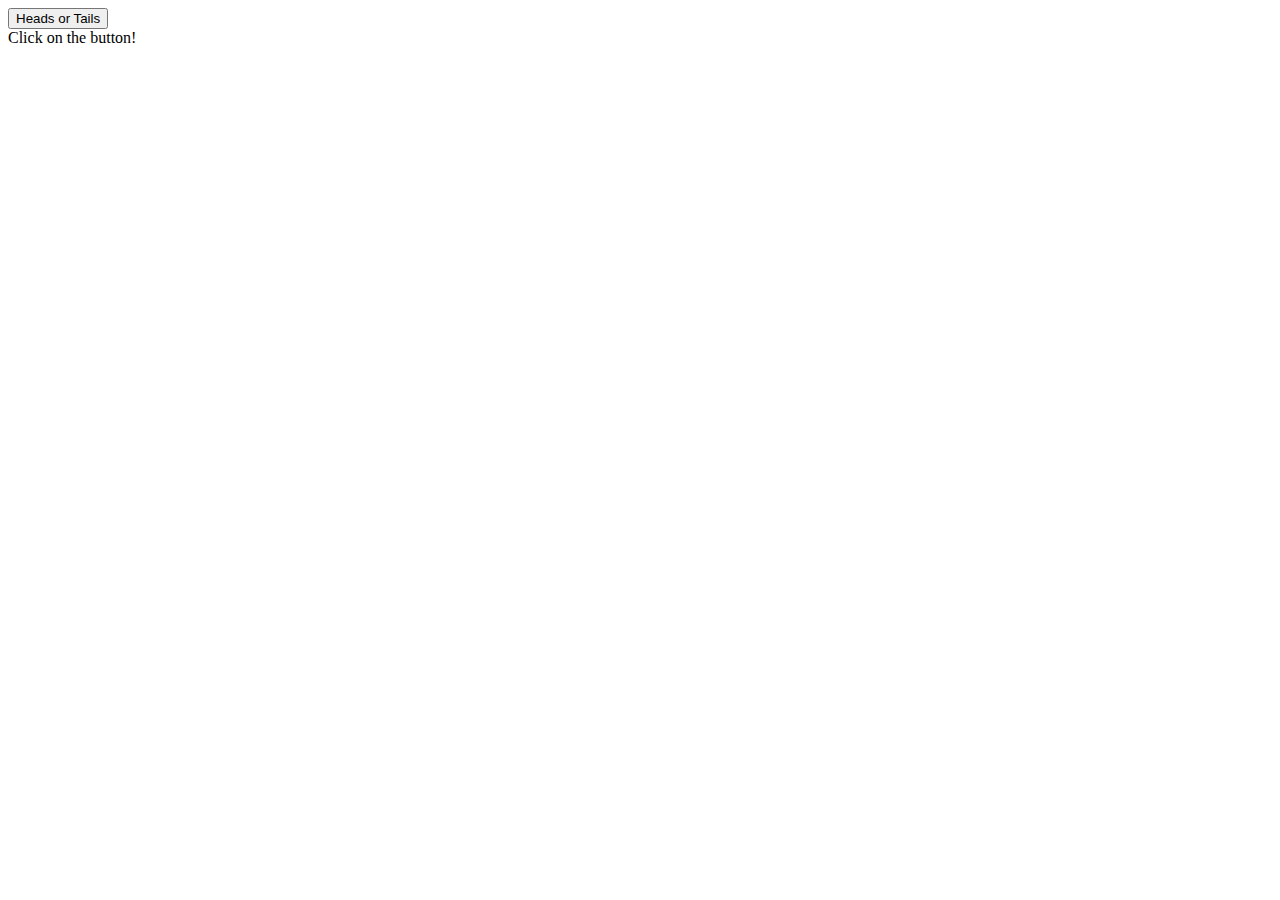
<file: pile_ou_face/index.html>
<!DOCTYPE html>
<html lang="en">
<head>
    <meta charset="UTF-8">
    <meta http-equiv="X-UA-Compatible" content="IE=edge">
    <meta name="viewport" content="width=device-width, initial-scale=1.0">
    <title>Pile ou Face</title>
</head>
<body>
    <button id="myBtn">Heads or Tails</button>
    <div id="result">Click on the button!</div>
    <script src="main.js"></script>
</body>
</html>
</file>
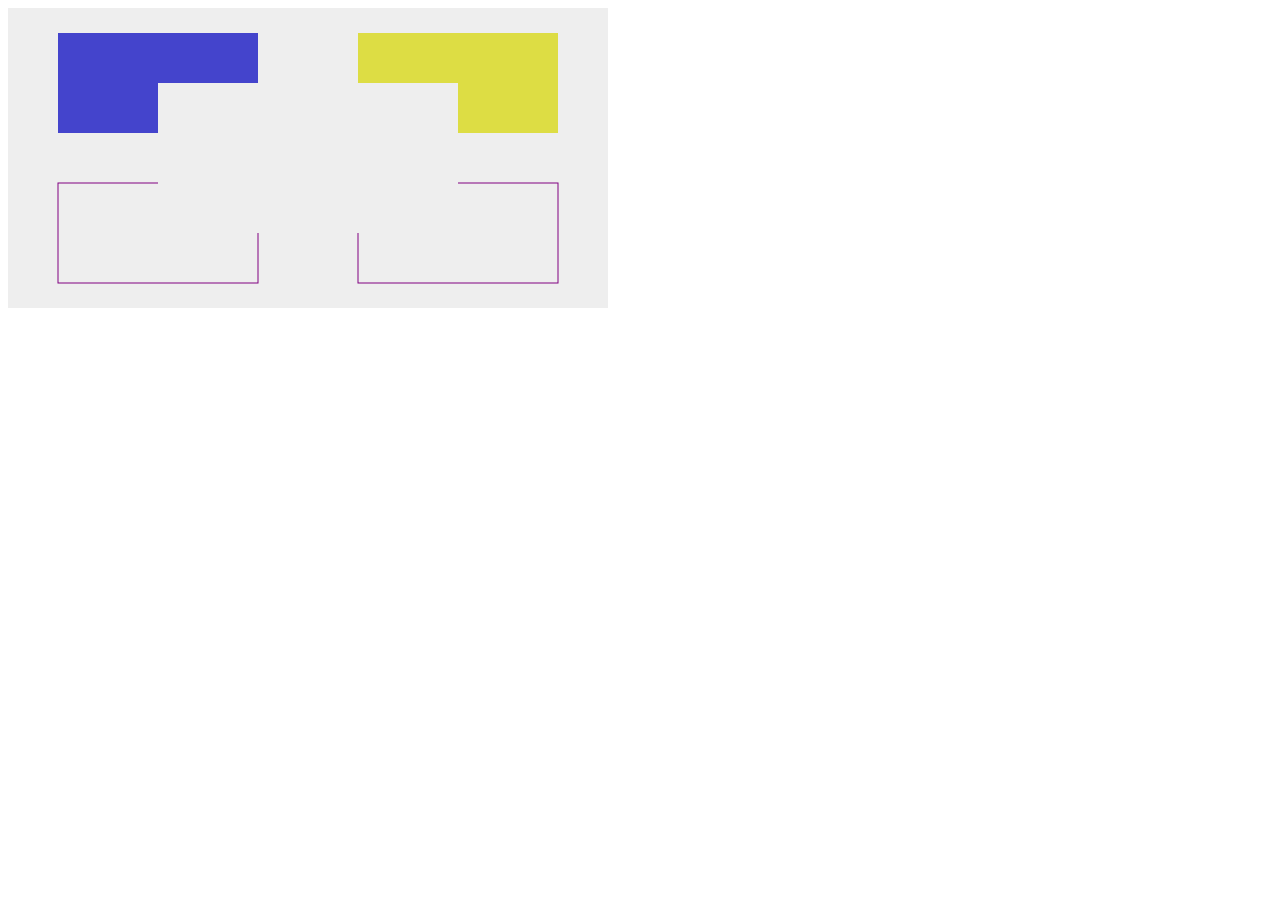
<file: animer_un_titre/tester_le_canvas/index.html>
<!DOCTYPE html>
<html lang="en">
<head>
    <meta charset="UTF-8">
    <meta http-equiv="X-UA-Compatible" content="IE=edge">
    <meta name="viewport" content="width=device-width, initial-scale=1.0">
    <title>tester_le_canvas</title>
    <style>
        #c1{
            background-color: #EEE;             
            }
        </style>

</head>
<body>
    <canvas id='c1' width=600 height=300></canvas>
<script src="canvas.js" type="text/javascript"></script>
</body>
</html>
</file>
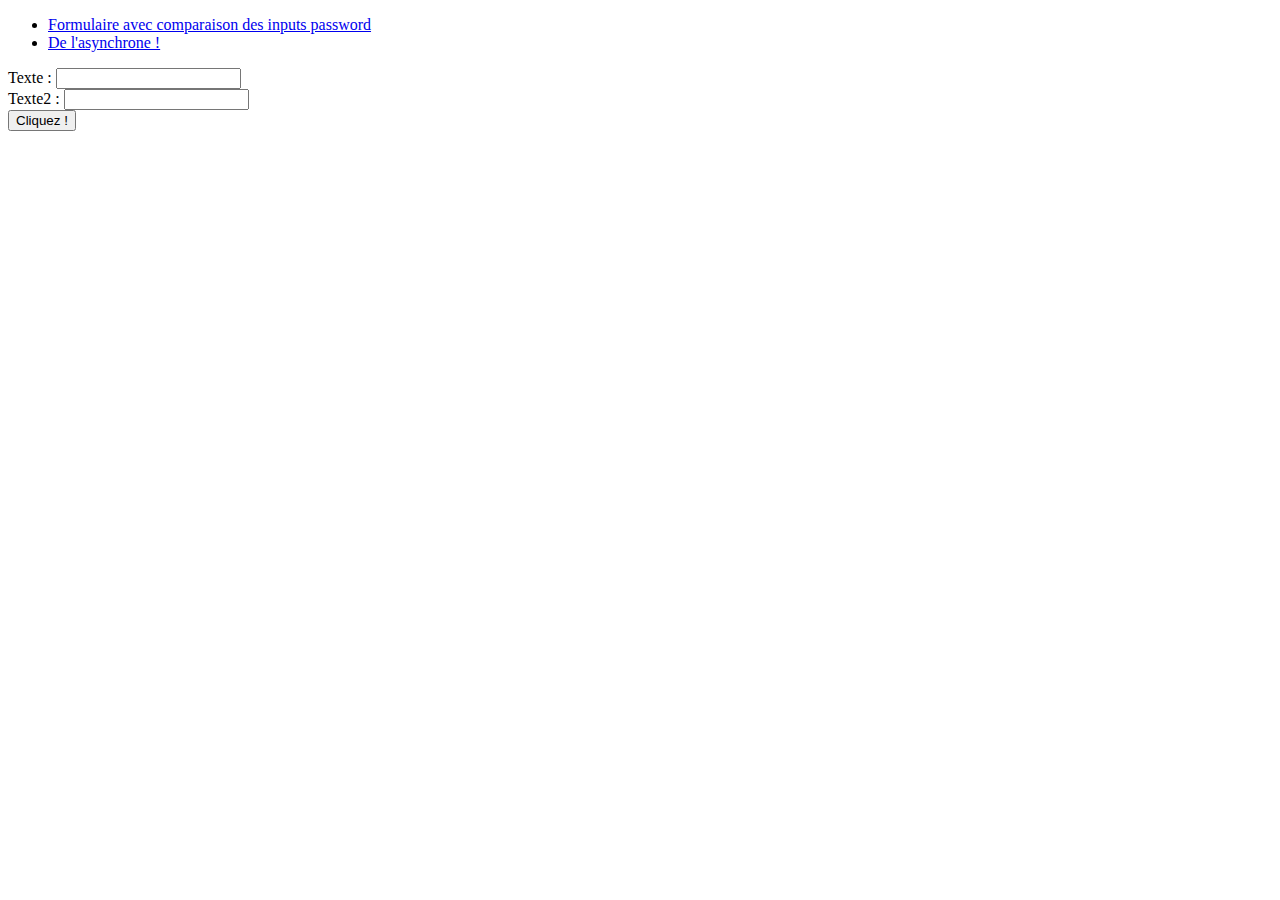
<file: ajax/ajax.html>
<!DOCTYPE html>
<html lang="fr">

<head>
    <meta charset="UTF-8">
    <meta http-equiv="X-UA-Compatible" content="IE=edge">
    <meta name="viewport" content="width=device-width, initial-scale=1.0">
    <title>Ajax JS</title>
</head>

<body>
    <nav>
        <ul>
            <li>
                <a href="index.html">Formulaire avec comparaison des inputs password</a>
            </li>
            <li>
                <a href="ajax.html">De l'asynchrone !</a>
            </li>
        </ul>
    </nav>
    <form>
        <div>
            <label for="text">Texte :</label>
            <input type="text" name="text" id="text">
        </div>
        <div>
            <label for="text2">Texte2 :</label>
            <input type="text" name="text2" id="text2">
        </div>
        <button>Cliquez !</button>
    </form>

    <div id="result"></div>
    <script src="js/ajax.js"></script>
</body>

</html>
</file>
<file: ajax/css/app.css>
@keyframes slidein {
    from {
        transform: rotate(0deg);
        -webkit-transform: rotate(0deg);
        -moz-transform: rotate(0deg);
        -ms-transform: rotate(0deg);
        -o-transform: rotate(0deg);
}

    to {
        transform: rotate(360deg);
        -webkit-transform: rotate(360deg);
        -moz-transform: rotate(360deg);
        -ms-transform: rotate(360deg);
        -o-transform: rotate(360deg);
    }
}

.red {
    text-align: center;
    color: red;
    animation-name: slidein;
    animation-duration: 0.5s;
    animation-iteration-count: infinite;
}
</file>
<file: animer_roue_de_chargement/main.css>
#displayContent {
    display: none;
    text-align: center;
    margin-top: 40vh;
    transform: translateY(-50%);
  }
  
  #loadingAnimation {
    position: absolute;
    left: 50%;
    top: 50%;
    width: 12vh;
    height: 12vh;
    border: 16px solid #f3f3f3;
    border-radius: 48%;
    border-top: 16px solid #d31f43;
    animation: spin 2s linear infinite;
  }
  
  @keyframes spin {
    0% { transform: rotate(0deg); }
    100% { transform: rotate(360deg); }
  }
</file>
<file: animer_un_titre/main.css>
* {
    padding: 0;
    margin: 0;
}

.container {
    width: 100vw;
    height: 100vh;
    display: flex;
}

.image-wrapper {
    width: 50%;
    height: 100%;
    background-size: cover;
    position: absolute;
}

.left {
    background-image: url('img/cafe.jpg');
    background-position: right;
    z-index: 4;
}

.right {
    background-image: url('img/ombre.jpg');
    background-position: left;
    left: 50%;
    z-index: 1;
}

hr {
    height: 180px;
    border: none;
    border-left: solid 10px #76a89d;
    position: absolute;
    z-index: 4;
    left: 50%;
    top: 50%;
    transform: translate(-48%, -48%)
}

#title {
    font-size: 3rem;
    text-align: center;
    position: absolute;
    z-index: 2;
    left: 50%;
    top: 50%;
    margin-left: 2rem;
    transform: translate(-120%, -56%);
    animation: showTitle 3s infinite ;
}

@keyframes showTitle {
    0% {
        transform: translate(-120%, -56%)
    }
    15% {
        transform: translate(0%, -56%)
    }
    80% {
        transform: translate(0%, -56%)
    }
    94% {
        transform: translate(-120%, -56%)
    }
    100% {
        transform: translate(-120%, -56%)
    }
}

@media screen and (max-width: 600px) {
    hr {
        height: 136px;
    }

    .title {
        font-size: 2rem
    }
}
</file>
<file: indicateur_de_défilement/main.css>
.progress-container {
    position: fixed;
    top: 0;
    z-index: 1;
    width: 100%;
    width: 100%;
    height: 8px;
    background: #E4E4E4;
  }
  
  .progress-bar {
    height: 8px;
    background: #FF3131;
    width: 0%;
  }
</file>
